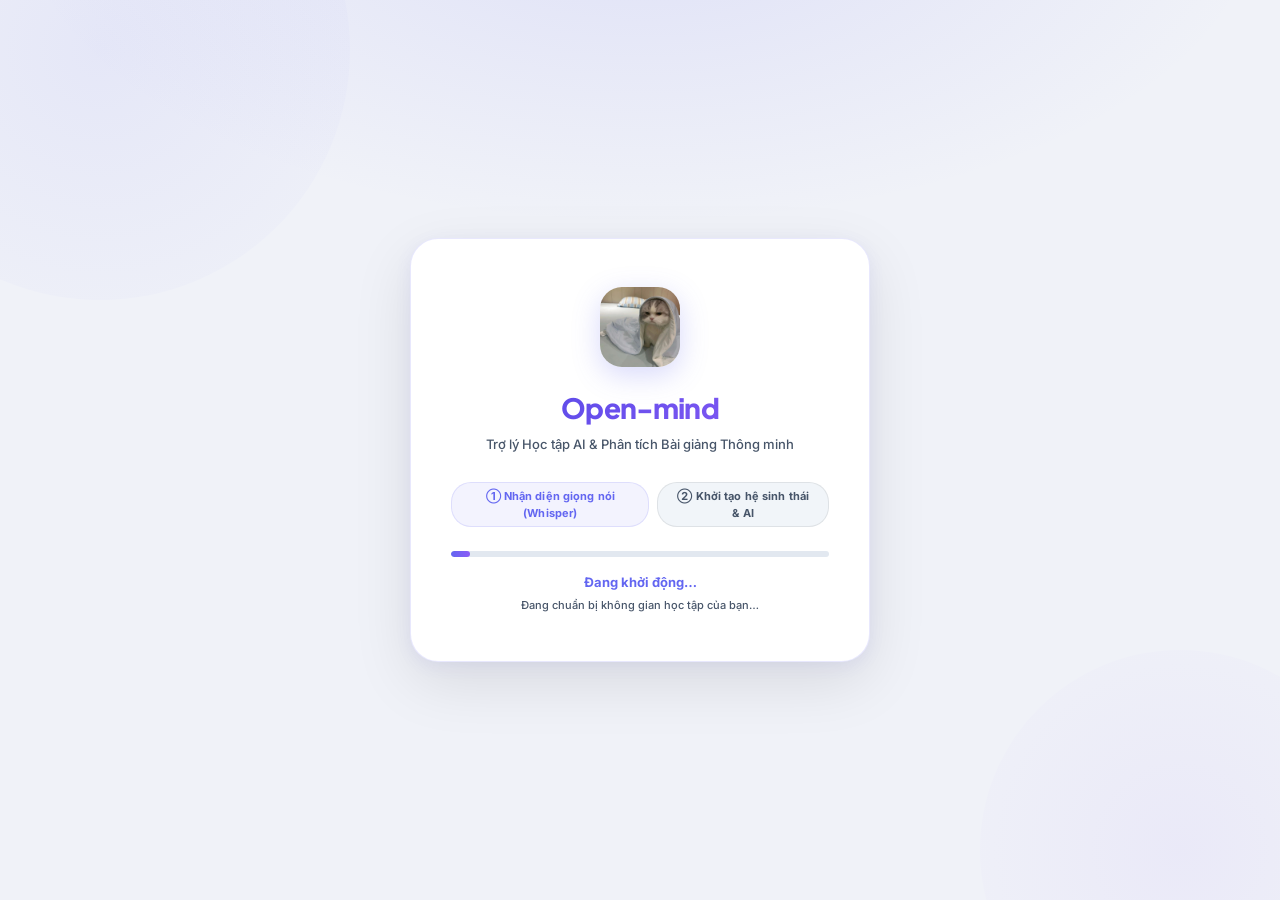
<file: ui/index.html>
<!DOCTYPE html>
<!--
  SPDX-FileCopyrightText: 2026 Open-mind Contributors
  SPDX-License-Identifier: MIT
  Purpose: Open-mind - Offline AI-Powered Academic Lecture Copilot.
-->

<html lang="vi">
<head>
  <meta charset="UTF-8" />
  <meta name="viewport" content="width=device-width, initial-scale=1.0" />
  <meta name="description" content="Open-mind — Không gian Học tập AI Đột phá. Phân tích bài giảng, Flashcard SM-2, Trắc nghiệm AI, RAG Tra cứu kiến thức." />
  <title>Open-mind · AI Learning Workspace</title>
  <link rel="preconnect" href="https://fonts.googleapis.com" />
  <link rel="preconnect" href="https://fonts.gstatic.com" crossorigin />
  <link href="https://fonts.googleapis.com/css2?family=Inter:wght@300;400;500;600;700;800;900&family=Plus+Jakarta+Sans:wght@600;700;800&display=swap" rel="stylesheet" />
  <link rel="icon" type="image/x-icon" href="logo.ico" />
  <link rel="shortcut icon" href="logo.ico" />
  <link rel="stylesheet" href="css/style.css" />
</head>
<body>

<!-- ══════════════════════════════════════════
     SPLASH SCREEN
══════════════════════════════════════════ -->
<div id="splash">
  <!-- Mesh gradient background dots -->
  <div style="position:absolute;inset:0;pointer-events:none;overflow:hidden;">
    <div style="position:absolute;width:500px;height:500px;border-radius:50%;background:radial-gradient(circle,rgba(99,102,241,0.08),transparent);top:-200px;left:-150px;"></div>
    <div style="position:absolute;width:400px;height:400px;border-radius:50%;background:radial-gradient(circle,rgba(139,92,246,0.06),transparent);bottom:-150px;right:-100px;"></div>
  </div>

  <div class="splash-card">
    <div class="splash-logo">
      <img src="logo.jpg" alt="Open-mind" />
    </div>
    <h1 class="splash-title">Open-mind</h1>
    <p class="splash-sub">Trợ lý Học tập AI & Phân tích Bài giảng Thông minh</p>

    <div class="splash-phases">
      <div class="phase-pill" id="phase1">① Nhận diện giọng nói (Whisper)</div>
      <div class="phase-pill muted" id="phase2">② Khởi tạo hệ sinh thái & AI</div>
    </div>

    <div class="splash-bar-wrap">
      <div class="splash-bar" id="splashBar" style="width:5%"></div>
    </div>
    <p class="splash-status" id="splashStatus">Đang khởi động…</p>
    <p class="splash-hint" id="splashHint">Đang chuẩn bị không gian học tập của bạn…</p>
    <button class="btn btn-ghost btn-sm hidden" id="splashSkipBtn" style="margin-top:16px;font-size:12px;">
      Tiếp tục vào ứng dụng →
    </button>
  </div>
</div>

<!-- ══════════════════════════════════════════
     MAIN APP
══════════════════════════════════════════ -->
<div id="app" class="hidden">

  <!-- TOP BAR -->
  <header id="topbar">
    <div class="topbar-left">
      <div class="logo-icon-wrap">
        <img src="logo.jpg" alt="Open-mind" />
      </div>
      <span class="logo-text">Open-mind</span>
    </div>
    <div class="topbar-right">
      <div class="stat-pill pill-due" id="topDue">
        <i data-lucide="layers" style="width:13px;height:13px;"></i>
        <span>— thẻ cần ôn</span>
      </div>
      <div class="stat-pill pill-streak" id="topStreak">
        <i data-lucide="flame" class="flame-icon" style="width:13px;height:13px;"></i>
        <span>— ngày streak</span>
      </div>
    </div>
  </header>

  <!-- BODY -->
  <div class="app-body">

    <!-- SIDEBAR -->
    <nav id="sidebar">
      <div class="nav-group">
        <div class="nav-group-label">Học tập</div>

        <button class="nav-item active" data-view="dashboard" id="nav-dashboard">
          <i data-lucide="layout-dashboard" class="nav-icon"></i>
          <span class="nav-label">Tổng quan</span>
        </button>

        <button class="nav-item" data-view="flashcard" id="nav-flashcard">
          <i data-lucide="layers" class="nav-icon"></i>
          <span class="nav-label">Thẻ ghi nhớ</span>
          <span class="nav-badge" id="sidebarDueBadge" style="display:none">0</span>
        </button>

        <button class="nav-item" data-view="lecture" id="nav-lecture">
          <i data-lucide="mic" class="nav-icon"></i>
          <span class="nav-label">Studio Bài giảng</span>
        </button>

        <button class="nav-item" data-view="library" id="nav-library">
          <i data-lucide="book-open" class="nav-icon"></i>
          <span class="nav-label">Thư viện</span>
        </button>

        <div class="nav-group-label">Phân tích</div>

        <button class="nav-item" data-view="stats" id="nav-stats">
          <i data-lucide="trending-up" class="nav-icon"></i>
          <span class="nav-label">Tiến độ & Streak</span>
        </button>

        <button class="nav-item" data-view="settings" id="nav-settings">
          <i data-lucide="settings" class="nav-icon"></i>
          <span class="nav-label">Cài đặt</span>
        </button>
      </div>

      <!-- Footer user profile -->
      <div class="sidebar-footer">
        <div class="footer-user">
          <div class="avatar-wrap">
            <img src="logo.jpg" alt="avatar" />
          </div>
          <div>
            <div class="avatar-name">Học viên</div>
            <div class="avatar-sub" id="sidebarXpLabel">Cấp độ 1 · 0 XP</div>
          </div>
        </div>
        <div class="xp-bar-wrap">
          <div class="xp-bar" id="sidebarXpBar" style="width:5%"></div>
        </div>
        <div class="flex justify-between">
          <span class="xp-label" id="sidebarXpText">0 / 100 XP</span>
          <span class="xp-label" id="sidebarEngineBadge" style="display:inline-flex;align-items:center;gap:3px;"><i data-lucide="cpu" style="width:11px;height:11px;color:var(--text-muted);"></i> Cục bộ</span>
        </div>
      </div>
    </nav>

    <!-- VIEWS -->
    <main id="content">
      <div id="view-dashboard" class="view"></div>
      <div id="view-flashcard" class="view hidden"></div>
      <div id="view-lecture"   class="view hidden"></div>
      <div id="view-library"   class="view hidden"></div>
      <div id="view-stats"     class="view hidden"></div>
      <div id="view-settings"  class="view hidden"></div>
    </main>
  </div>
</div>

<!-- Toast notification -->
<div id="toast" class="toast hidden"></div>

<!-- Modal -->
<div id="modalOverlay" class="modal-overlay hidden">
  <div id="modalBox" class="modal-box"></div>
</div>

<!-- SVG defs for ring gradient -->
<svg width="0" height="0" style="position:absolute;">
  <defs>
    <linearGradient id="ringGrad" x1="0%" y1="0%" x2="100%" y2="0%">
      <stop offset="0%" stop-color="#6366f1"/>
      <stop offset="100%" stop-color="#8b5cf6"/>
    </linearGradient>
  </defs>
</svg>

<!-- JS -->
<script src="js/lucide.min.js"></script>
<script src="js/app.js"></script>
<script src="js/flashcard.js"></script>
<script src="js/lecture.js"></script>
<script src="js/library.js"></script>
<script src="js/stats.js"></script>
<script src="js/settings.js"></script>
</body>
</html>
</file>
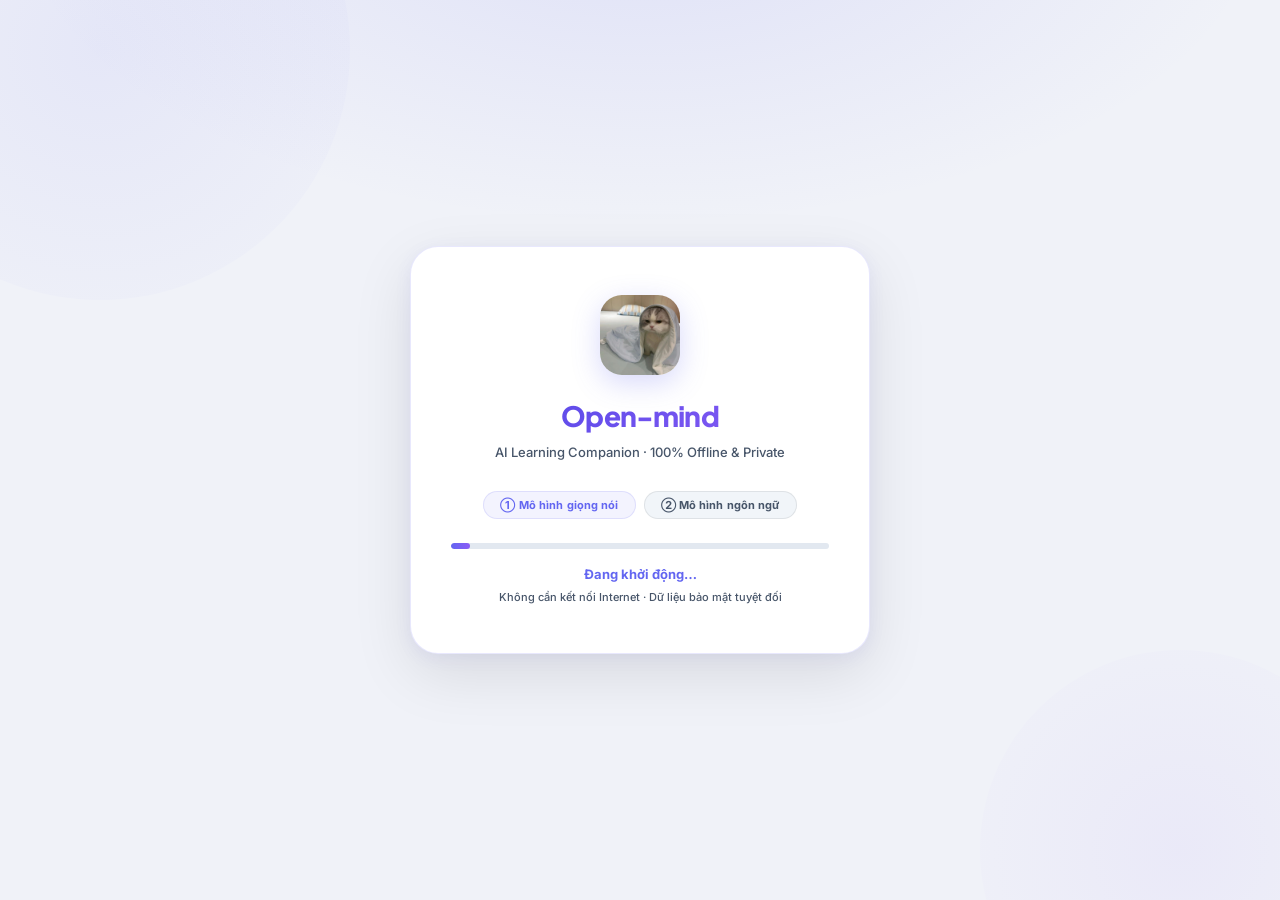
<file: ui/web/index.html>
<!DOCTYPE html>
<html lang="vi">
<head>
  <meta charset="UTF-8" />
  <meta name="viewport" content="width=device-width, initial-scale=1.0" />
  <meta name="description" content="Open-mind — Trợ lý Học tập AI Toàn diện, 100% Offline. Phân tích bài giảng, Flashcard SM-2, Quiz AI, RAG Q&A." />
  <title>Open-mind · AI Learning Companion</title>
  <link rel="stylesheet" href="css/style.css" />
</head>
<body>

<!-- ══════════════════════════════════════════
     SPLASH SCREEN
══════════════════════════════════════════ -->
<div id="splash">
  <!-- Mesh gradient background dots -->
  <div style="position:absolute;inset:0;pointer-events:none;overflow:hidden;">
    <div style="position:absolute;width:500px;height:500px;border-radius:50%;background:radial-gradient(circle,rgba(99,102,241,0.08),transparent);top:-200px;left:-150px;"></div>
    <div style="position:absolute;width:400px;height:400px;border-radius:50%;background:radial-gradient(circle,rgba(139,92,246,0.06),transparent);bottom:-150px;right:-100px;"></div>
  </div>

  <div class="splash-card">
    <div class="splash-logo">
      <img src="logo.jpg" alt="Open-mind" />
    </div>
    <h1 class="splash-title">Open-mind</h1>
    <p class="splash-sub">AI Learning Companion · 100% Offline & Private</p>

    <div class="splash-phases">
      <div class="phase-pill" id="phase1">① Mô hình giọng nói</div>
      <div class="phase-pill muted" id="phase2">② Mô hình ngôn ngữ</div>
    </div>

    <div class="splash-bar-wrap">
      <div class="splash-bar" id="splashBar" style="width:5%"></div>
    </div>
    <p class="splash-status" id="splashStatus">Đang khởi động…</p>
    <p class="splash-hint" id="splashHint">Không cần kết nối Internet · Dữ liệu bảo mật tuyệt đối</p>
    <button class="btn btn-ghost btn-sm hidden" id="splashSkipBtn" style="margin-top:16px;font-size:12px;">
      Tiếp tục vào ứng dụng →
    </button>
  </div>
</div>

<!-- ══════════════════════════════════════════
     MAIN APP
══════════════════════════════════════════ -->
<div id="app" class="hidden">

  <!-- TOP BAR -->
  <header id="topbar">
    <div class="topbar-left">
      <div class="logo-icon-wrap">
        <img src="logo.jpg" alt="Open-mind" />
      </div>
      <span class="logo-text">Open-mind</span>
    </div>
    <div class="topbar-right">
      <div class="stat-pill pill-due" id="topDue">
        <i data-lucide="layers" style="width:13px;height:13px;"></i>
        <span>— thẻ cần ôn</span>
      </div>
      <div class="stat-pill pill-streak" id="topStreak">
        <i data-lucide="flame" class="flame-icon" style="width:13px;height:13px;"></i>
        <span>— ngày streak</span>
      </div>
    </div>
  </header>

  <!-- BODY -->
  <div class="app-body">

    <!-- SIDEBAR -->
    <nav id="sidebar">
      <div class="nav-group">
        <div class="nav-group-label">Học tập</div>

        <button class="nav-item active" data-view="dashboard" id="nav-dashboard">
          <i data-lucide="layout-dashboard" class="nav-icon"></i>
          <span class="nav-label">Tổng quan</span>
        </button>

        <button class="nav-item" data-view="flashcard" id="nav-flashcard">
          <i data-lucide="layers" class="nav-icon"></i>
          <span class="nav-label">Thẻ ghi nhớ</span>
          <span class="nav-badge" id="sidebarDueBadge" style="display:none">0</span>
        </button>

        <button class="nav-item" data-view="lecture" id="nav-lecture">
          <i data-lucide="mic" class="nav-icon"></i>
          <span class="nav-label">Studio Bài giảng</span>
        </button>

        <button class="nav-item" data-view="library" id="nav-library">
          <i data-lucide="book-open" class="nav-icon"></i>
          <span class="nav-label">Thư viện</span>
        </button>

        <div class="nav-group-label">Phân tích</div>

        <button class="nav-item" data-view="stats" id="nav-stats">
          <i data-lucide="trending-up" class="nav-icon"></i>
          <span class="nav-label">Tiến độ & Streak</span>
        </button>

        <button class="nav-item" data-view="settings" id="nav-settings">
          <i data-lucide="settings" class="nav-icon"></i>
          <span class="nav-label">Cài đặt</span>
        </button>
      </div>

      <!-- Footer user profile -->
      <div class="sidebar-footer">
        <div class="footer-user">
          <div class="avatar-wrap">
            <img src="logo.jpg" alt="avatar" />
          </div>
          <div>
            <div class="avatar-name">Học viên</div>
            <div class="avatar-sub" id="sidebarXpLabel">Cấp độ 1 · 0 XP</div>
          </div>
        </div>
        <div class="xp-bar-wrap">
          <div class="xp-bar" id="sidebarXpBar" style="width:5%"></div>
        </div>
        <div class="flex justify-between">
          <span class="xp-label" id="sidebarXpText">0 / 100 XP</span>
          <span class="xp-label" style="display:inline-flex;align-items:center;gap:3px;"><i data-lucide="shield-check" style="width:11px;height:11px;color:var(--success);"></i> Offline</span>
        </div>
      </div>
    </nav>

    <!-- VIEWS -->
    <main id="content">
      <div id="view-dashboard" class="view"></div>
      <div id="view-flashcard" class="view hidden"></div>
      <div id="view-lecture"   class="view hidden"></div>
      <div id="view-library"   class="view hidden"></div>
      <div id="view-stats"     class="view hidden"></div>
      <div id="view-settings"  class="view hidden"></div>
    </main>
  </div>
</div>

<!-- Toast notification -->
<div id="toast" class="toast hidden"></div>

<!-- Modal -->
<div id="modalOverlay" class="modal-overlay hidden">
  <div id="modalBox" class="modal-box"></div>
</div>

<!-- SVG defs for ring gradient -->
<svg width="0" height="0" style="position:absolute;">
  <defs>
    <linearGradient id="ringGrad" x1="0%" y1="0%" x2="100%" y2="0%">
      <stop offset="0%" stop-color="#6366f1"/>
      <stop offset="100%" stop-color="#8b5cf6"/>
    </linearGradient>
  </defs>
</svg>

<!-- JS -->
<script src="js/lucide.min.js"></script>
<script src="js/app.js"></script>
<script src="js/flashcard.js"></script>
<script src="js/lecture.js"></script>
<script src="js/library.js"></script>
<script src="js/stats.js"></script>
<script src="js/settings.js"></script>
</body>
</html>
</file>
<file: ui/css/style.css>
/**
 * SPDX-FileCopyrightText: 2026 Open-mind Contributors
 * SPDX-License-Identifier: MIT
 *
 * Purpose: Open-mind - Offline AI-Powered Academic Lecture Copilot.
 * Distributed under the terms of the OSI-approved MIT License.
 */

/* ══════════════════════════════════════════════════════════════
   Open-mind — Premium Light Learning Interface
   Design: Clean White · Soft Shadows · Indigo Accents
   Font: Inter + Plus Jakarta Sans (Google Fonts)
══════════════════════════════════════════════════════════════ */

@import url('https://fonts.googleapis.com/css2?family=Inter:wght@300;400;500;600;700;800;900&family=Plus+Jakarta+Sans:wght@600;700;800&display=swap');

/* ── CSS Variables ── */
:root {
  /* Light backgrounds */
  --bg-base:        #f0f2f8;
  --bg-surface:     #f5f6fa;
  --bg-card:        #ffffff;
  --bg-elevated:    #ffffff;
  --bg-hover:       #f0f2ff;
  --bg-input:       #f8f9fc;
  --bg-sidebar:     #ffffff;

  /* Glass overlays (light version) */
  --glass-light:    rgba(99,102,241,0.04);
  --glass-medium:   rgba(99,102,241,0.07);
  --glass-heavy:    rgba(99,102,241,0.10);
  --glass-border:   rgba(0,0,0,0.07);
  --glass-border-accent: rgba(99,102,241,0.25);

  /* Electric Indigo accent */
  --accent:         #6366f1;
  --accent-2:       #8b5cf6;
  --accent-hover:   #4f46e5;
  --accent-light:   rgba(99,102,241,0.10);
  --accent-dim:     rgba(99,102,241,0.06);
  --accent-glow:    rgba(99,102,241,0.20);
  --accent-border:  rgba(99,102,241,0.20);
  --accent-grad:    linear-gradient(135deg, #6366f1 0%, #8b5cf6 100%);

  /* Teal secondary */
  --teal:           #06b6d4;
  --teal-light:     rgba(6,182,212,0.10);
  --teal-glow:      rgba(6,182,212,0.2);

  /* Semantic colors */
  --success:        #10b981;
  --success-light:  rgba(16,185,129,0.10);
  --success-glow:   rgba(16,185,129,0.2);
  --warning:        #f59e0b;
  --warning-light:  rgba(245,158,11,0.10);
  --danger:         #ef4444;
  --danger-light:   rgba(239,68,68,0.10);
  --danger-glow:    rgba(239,68,68,0.2);
  --info:           #06b6d4;
  --info-light:     rgba(6,182,212,0.10);

  /* SRS rating colors */
  --srs-again:      #ef4444;
  --srs-again-bg:   rgba(239,68,68,0.08);
  --srs-again-bdr:  rgba(239,68,68,0.20);
  --srs-hard:       #f59e0b;
  --srs-hard-bg:    rgba(245,158,11,0.08);
  --srs-hard-bdr:   rgba(245,158,11,0.20);
  --srs-good:       #10b981;
  --srs-good-bg:    rgba(16,185,129,0.08);
  --srs-good-bdr:   rgba(16,185,129,0.20);
  --srs-easy:       #6366f1;
  --srs-easy-bg:    rgba(99,102,241,0.08);
  --srs-easy-bdr:   rgba(99,102,241,0.20);

  /* Text */
  --text:           #0f172a;
  --text-muted:     #475569;
  --text-subtle:    #64748b;
  --text-dim:       #94a3b8;

  /* Borders & Shadows */
  --border:         rgba(0,0,0,0.09);
  --border-strong:  rgba(0,0,0,0.16);
  --shadow-sm:      0 1px 4px rgba(0,0,0,0.06), 0 1px 2px rgba(0,0,0,0.04);
  --shadow-md:      0 4px 16px rgba(0,0,0,0.08), 0 1px 4px rgba(0,0,0,0.04);
  --shadow-lg:      0 12px 40px rgba(0,0,0,0.10), 0 4px 12px rgba(0,0,0,0.06);
  --shadow-glow:    0 0 20px rgba(99,102,241,0.15);
  --shadow-card:    0 1px 3px rgba(0,0,0,0.07), 0 4px 14px rgba(0,0,0,0.05);

  /* Layout */
  --radius-xs:  4px;
  --radius-sm:  8px;
  --radius-md:  12px;
  --radius-lg:  16px;
  --radius-xl:  22px;
  --radius-2xl: 28px;

  --sidebar-w:  240px;
  --topbar-h:   58px;

  /* Typography */
  --font-body:    'Inter', -apple-system, BlinkMacSystemFont, sans-serif;
  --font-heading: 'Plus Jakarta Sans', 'Inter', sans-serif;
}

/* ── Reset ── */
*, *::before, *::after { box-sizing: border-box; margin: 0; padding: 0; }
html, body { width: 100%; height: 100%; overflow: hidden; }
body {
  font-family: var(--font-body);
  background: var(--bg-base);
  color: var(--text);
  font-size: 14px;
  line-height: 1.5;
  -webkit-font-smoothing: antialiased;
  -moz-osx-font-smoothing: grayscale;
}
button { cursor: pointer; border: none; background: none; font: inherit; color: inherit; }
input, textarea, select { font: inherit; color: inherit; background: transparent; }
a { color: inherit; text-decoration: none; }
.hidden { display: none !important; }

/* ── Selection ── */
::selection {
  background: rgba(99, 102, 241, 0.22);
  color: #312e81;
}

/* ── Scrollbar ── */
::-webkit-scrollbar { width: 6px; height: 6px; }
::-webkit-scrollbar-track { background: transparent; }
::-webkit-scrollbar-thumb { background: rgba(148, 163, 184, 0.35); border-radius: 4px; }
::-webkit-scrollbar-thumb:hover { background: rgba(99, 102, 241, 0.45); }

/* ══════════════════════════════════════════════════════════════
   KEYFRAME ANIMATIONS
══════════════════════════════════════════════════════════════ */
@keyframes fadeUp {
  from { opacity: 0; transform: translateY(14px); }
  to   { opacity: 1; transform: translateY(0); }
}
@keyframes fadeIn {
  from { opacity: 0; } to { opacity: 1; }
}
@keyframes scaleIn {
  from { opacity: 0; transform: scale(0.93); }
  to   { opacity: 1; transform: scale(1); }
}
@keyframes slideUp {
  from { opacity: 0; transform: translateY(24px); }
  to   { opacity: 1; transform: translateY(0); }
}
@keyframes shimmer {
  0%   { background-position: -200% 0; }
  100% { background-position: 200% 0; }
}
@keyframes spin {
  to { transform: rotate(360deg); }
}
@keyframes pulseGlow {
  0%, 100% { box-shadow: 0 0 8px rgba(99,102,241,0.2); }
  50%       { box-shadow: 0 0 18px rgba(99,102,241,0.45); }
}
@keyframes float {
  0%, 100% { transform: translateY(0); }
  50%       { transform: translateY(-6px); }
}
@keyframes streakFlame {
  0%, 100% { transform: scaleY(1) rotate(-2deg); }
  50%       { transform: scaleY(1.1) rotate(2deg); }
}
@keyframes confetti-fall {
  to { transform: translateY(100px) rotate(360deg); opacity: 0; }
}
@keyframes gradient-move {
  0% { background-position: 0% 50%; }
  50% { background-position: 100% 50%; }
  100% { background-position: 0% 50%; }
}
@keyframes typing-bounce {
  0%,80%,100% { transform: scale(.7); opacity:.5; }
  40% { transform: scale(1); opacity:1; }
}
@keyframes shake {
  10%, 90% { transform: rotateY(180deg) translateX(-2px); }
  20%, 80% { transform: rotateY(180deg) translateX(4px); }
  30%, 70% { transform: rotateY(180deg) translateX(-6px); }
  40%, 60% { transform: rotateY(180deg) translateX(6px); }
  50%       { transform: rotateY(180deg) translateX(-4px); }
}

/* ══════════════════════════════════════════════════════════════
   SPLASH SCREEN
══════════════════════════════════════════════════════════════ */
#splash {
  position: fixed; inset: 0; z-index: 9999;
  display: flex; align-items: center; justify-content: center;
  background: radial-gradient(ellipse 70% 50% at 50% -10%, rgba(99,102,241,0.12) 0%, transparent 70%),
              #f0f2f8;
  transition: opacity 0.45s ease;
}
.splash-card {
  width: 460px;
  background: #ffffff;
  border: 1px solid rgba(99,102,241,0.15);
  border-radius: var(--radius-2xl);
  padding: 48px 40px;
  text-align: center;
  box-shadow: 0 20px 60px rgba(0,0,0,0.10), 0 4px 16px rgba(99,102,241,0.08);
  animation: scaleIn 0.4s cubic-bezier(0.34,1.56,0.64,1);
}
.splash-logo {
  width: 80px; height: 80px;
  border-radius: 22px;
  overflow: hidden;
  margin: 0 auto 20px;
  box-shadow: 0 8px 28px rgba(99,102,241,0.25);
  animation: float 3s ease-in-out infinite;
}
.splash-logo img {
  width: 100%; height: 100%;
  object-fit: cover;
}
.splash-title {
  font-family: var(--font-heading);
  font-size: 28px; font-weight: 800; letter-spacing: -0.03em;
  background: linear-gradient(135deg, #4f46e5 0%, #8b5cf6);
  -webkit-background-clip: text; -webkit-text-fill-color: transparent;
  margin-bottom: 6px;
}
.splash-sub {
  color: var(--text-muted); font-size: 13px; font-weight: 500;
  margin-bottom: 28px;
}
.splash-phases {
  display: flex; gap: 8px; justify-content: center; margin-bottom: 24px;
}
.phase-pill {
  padding: 5px 16px; border-radius: 20px; font-size: 11px; font-weight: 700;
  background: rgba(99,102,241,0.08); color: #6366f1; border: 1px solid rgba(99,102,241,0.15);
  transition: all .3s ease; letter-spacing: 0.01em;
}
.phase-pill.muted { background: #f1f5f9; color: var(--text-muted); border-color: rgba(0,0,0,0.08); }
.phase-pill.done  { background: rgba(16,185,129,0.10); color: #059669; border-color: rgba(16,185,129,0.2); }

.splash-bar-wrap {
  height: 6px; background: #e2e8f0; border-radius: 3px;
  overflow: hidden; margin-bottom: 16px;
}
.splash-bar {
  height: 100%; border-radius: 3px;
  background: linear-gradient(90deg, #6366f1, #8b5cf6, #06b6d4);
  background-size: 200% 100%;
  animation: gradient-move 2s ease infinite;
  transition: width .5s cubic-bezier(0.4,0,0.2,1);
}
.splash-status { font-weight: 700; color: #6366f1; font-size: 13px; margin-bottom: 4px; }
.splash-hint   { color: var(--text-muted); font-size: 11px; font-weight: 500; }

/* ══════════════════════════════════════════════════════════════
   TOP BAR
══════════════════════════════════════════════════════════════ */
#topbar {
  position: fixed; top: 0; left: 0; right: 0; z-index: 100;
  height: var(--topbar-h);
  background: rgba(255,255,255,0.92);
  backdrop-filter: blur(16px);
  border-bottom: 1px solid rgba(0,0,0,0.07);
  display: flex; align-items: center; justify-content: space-between;
  padding: 0 24px;
  box-shadow: 0 1px 0 rgba(0,0,0,0.04), var(--shadow-sm);
}
.topbar-left { display: flex; align-items: center; gap: 10px; }
.logo-icon-wrap {
  width: 34px; height: 34px;
  border-radius: 10px;
  overflow: hidden;
  box-shadow: 0 2px 8px rgba(99,102,241,0.2);
  flex-shrink: 0;
}
.logo-icon-wrap img {
  width: 100%; height: 100%;
  object-fit: cover;
}
.logo-text {
  font-family: var(--font-heading);
  font-size: 18px; font-weight: 800; letter-spacing: -0.02em;
  background: linear-gradient(135deg, #4f46e5, #8b5cf6);
  -webkit-background-clip: text; -webkit-text-fill-color: transparent;
}
.topbar-right { display: flex; align-items: center; gap: 10px; }

.stat-pill {
  display: inline-flex; align-items: center; gap: 6px;
  padding: 6px 14px; border-radius: 20px; font-size: 12px; font-weight: 700;
  border: 1px solid transparent; white-space: nowrap; transition: all 0.2s;
  box-shadow: 0 1px 2px rgba(0,0,0,0.04);
}
.stat-pill:hover { transform: translateY(-1px); }
.pill-due {
  background: #fffbeb; color: #b45309;
  border-color: #fcd34d;
}
.pill-streak {
  background: #fef2f2; color: #b91c1c;
  border-color: #fca5a5;
}
.pill-streak .flame-icon { animation: streakFlame 1.5s ease-in-out infinite; display: inline-block; }

/* ══════════════════════════════════════════════════════════════
   LAYOUT
══════════════════════════════════════════════════════════════ */
#app { width: 100%; height: 100%; }
.app-body {
  display: flex;
  height: 100vh;
  padding-top: var(--topbar-h);
}

/* ── Sidebar ── */
#sidebar {
  width: var(--sidebar-w);
  flex-shrink: 0;
  background: var(--bg-sidebar);
  border-right: 1px solid rgba(0,0,0,0.08);
  display: flex; flex-direction: column;
  padding: 16px 10px;
  overflow-y: auto;
  box-shadow: 1px 0 0 rgba(0,0,0,0.04);
}
.nav-group { flex: 1; display: flex; flex-direction: column; gap: 2px; }
.nav-group-label {
  font-size: 11px; font-weight: 800; letter-spacing: 0.08em;
  color: var(--text-subtle); text-transform: uppercase;
  padding: 12px 12px 6px; margin-top: 6px;
}
.nav-item {
  display: flex; align-items: center; gap: 12px;
  padding: 10px 14px; border-radius: var(--radius-md);
  color: #334155; font-size: 13.5px; font-weight: 600;
  transition: all .18s ease; width: 100%; text-align: left;
  position: relative; user-select: none;
}
.nav-item:hover {
  background: rgba(99,102,241,0.08);
  color: #0f172a;
}
.nav-item.active {
  background: rgba(99,102,241,0.12);
  color: #4338ca;
  font-weight: 700;
}
.nav-item.active::before {
  content: ''; position: absolute; left: 0; top: 8px; bottom: 8px;
  width: 3px; border-radius: 0 3px 3px 0;
  background: var(--accent-grad);
}
.nav-icon { width: 20px; height: 20px; flex-shrink: 0; color: inherit; }
.nav-label { white-space: nowrap; }
.nav-badge {
  margin-left: auto;
  min-width: 20px; height: 20px;
  background: #ede9fe;
  color: #4338ca; border-radius: 10px;
  font-size: 10.5px; font-weight: 800;
  display: flex; align-items: center; justify-content: center;
  padding: 0 7px; border: 1px solid #c7d2fe;
}

.sidebar-footer {
  display: flex; flex-direction: column; gap: 8px;
  padding: 12px; border-radius: var(--radius-md);
  background: rgba(99,102,241,0.04);
  border: 1px solid rgba(99,102,241,0.10);
  margin-top: 8px;
}
.footer-user { display: flex; align-items: center; gap: 10px; }
.avatar-wrap {
  width: 34px; height: 34px; border-radius: 10px;
  overflow: hidden;
  flex-shrink: 0;
  box-shadow: 0 2px 8px rgba(99,102,241,0.15);
}
.avatar-wrap img {
  width: 100%; height: 100%; object-fit: cover;
}
.avatar-name { font-size: 12px; font-weight: 700; color: var(--text); }
.avatar-sub  { font-size: 11px; color: var(--text-muted); margin-top: 1px; }
.xp-bar-wrap { height: 4px; background: #e2e8f0; border-radius: 2px; overflow: hidden; }
.xp-bar      { height: 100%; border-radius: 2px; background: var(--accent-grad); transition: width .5s; }
.xp-label    { font-size: 10px; color: var(--text-muted); font-weight: 600; }

/* ── Main Content Area ── */
#content {
  flex: 1; overflow: hidden;
  position: relative;
  background: var(--bg-base);
}
.view {
  position: absolute; inset: 0;
  overflow-y: auto; padding: 24px 28px;
}
@media (max-width: 768px) {
  .view { padding: 16px; }
}

/* ══════════════════════════════════════════════════════════════
   COMMON COMPONENTS
══════════════════════════════════════════════════════════════ */

/* ── Cards ── */
.card {
  background: var(--bg-card);
  border: 1px solid rgba(0,0,0,0.07);
  border-radius: var(--radius-lg);
  padding: 20px;
  box-shadow: var(--shadow-card);
  transition: border-color 0.2s, box-shadow 0.2s;
}
.card:hover { border-color: rgba(99,102,241,0.15); box-shadow: var(--shadow-md); }
.card-header {
  display: flex; align-items: center; justify-content: space-between;
  margin-bottom: 16px;
}
.card-title {
  font-size: 14px; font-weight: 700; color: var(--text);
  display: flex; align-items: center; gap: 8px;
}

.glass-card {
  background: #ffffff;
  border: 1px solid rgba(0,0,0,0.07);
  border-radius: var(--radius-lg);
  box-shadow: var(--shadow-md);
}

/* ── Buttons ── */
.btn {
  display: inline-flex; align-items: center; gap: 7px;
  padding: 9px 18px; border-radius: var(--radius-md);
  font-size: 13px; font-weight: 700;
  transition: all .18s cubic-bezier(0.34,1.56,0.64,1);
  white-space: nowrap; position: relative; overflow: hidden;
}
.btn:active { transform: scale(0.96); }

.btn-primary {
  background: var(--accent-grad); color: #ffffff;
  box-shadow: 0 2px 10px rgba(99,102,241,0.30);
}
.btn-primary:hover {
  box-shadow: 0 4px 18px rgba(99,102,241,0.40);
  transform: translateY(-1px);
}

.btn-secondary {
  background: #f1f5f9; color: var(--text);
  border: 1px solid rgba(0,0,0,0.08);
}
.btn-secondary:hover { background: #e8ecf4; }

.btn-ghost {
  background: transparent; color: var(--text-muted);
  border: 1px solid rgba(0,0,0,0.08);
}
.btn-ghost:hover { background: #f1f5f9; color: var(--text); }

.btn-success { background: linear-gradient(135deg, #10b981, #059669); color: #fff; box-shadow: 0 2px 10px rgba(16,185,129,0.25); }
.btn-success:hover { box-shadow: 0 4px 16px rgba(16,185,129,0.35); transform: translateY(-1px); }

.btn-danger { background: linear-gradient(135deg, #ef4444, #dc2626); color: #fff; box-shadow: 0 2px 10px rgba(239,68,68,0.25); }
.btn-danger:hover { box-shadow: 0 4px 16px rgba(239,68,68,0.35); transform: translateY(-1px); }

.btn-sm { padding: 6px 13px; font-size: 12px; border-radius: var(--radius-sm); }
.btn-lg { padding: 13px 28px; font-size: 15px; border-radius: var(--radius-lg); }
.btn-full { width: 100%; justify-content: center; }
.btn:disabled { opacity: .4; pointer-events: none; transform: none !important; }

/* ── Input ── */
.input {
  width: 100%; padding: 10px 14px;
  background: var(--bg-input); border: 1px solid rgba(0,0,0,0.10);
  border-radius: var(--radius-md); color: var(--text);
  font-size: 13px; outline: none; transition: all .18s;
}
.input:focus {
  border-color: var(--accent);
  box-shadow: 0 0 0 3px rgba(99,102,241,0.10);
  background: #fff;
}
.input::placeholder { color: var(--text-subtle); }

/* ── Select ── */
.select {
  padding: 9px 14px;
  background: var(--bg-input); border: 1px solid rgba(0,0,0,0.10);
  border-radius: var(--radius-md); color: var(--text);
  font-size: 13px; font-weight: 500; cursor: pointer; outline: none;
  transition: all .18s;
}
.select:focus { border-color: var(--accent); box-shadow: 0 0 0 3px rgba(99,102,241,0.10); }
.select option { background: #fff; color: var(--text); }

/* ── Label ── */
.label {
  font-size: 11px; font-weight: 700; color: var(--text-muted);
  text-transform: uppercase; letter-spacing: .06em;
  margin-bottom: 6px; display: block;
}

/* ── Badges ── */
.badge {
  display: inline-flex; align-items: center; gap: 4px;
  padding: 3px 10px; border-radius: 20px;
  font-size: 11px; font-weight: 700;
}
.badge-accent   { background: rgba(99,102,241,0.10); color: #4f46e5; border: 1px solid rgba(99,102,241,0.15); }
.badge-success  { background: rgba(16,185,129,0.10); color: #059669; border: 1px solid rgba(16,185,129,0.15); }
.badge-warning  { background: rgba(245,158,11,0.10); color: #d97706; border: 1px solid rgba(245,158,11,0.15); }
.badge-danger   { background: rgba(239,68,68,0.10); color: #dc2626; border: 1px solid rgba(239,68,68,0.15); }
.badge-teal     { background: rgba(6,182,212,0.10); color: #0891b2; border: 1px solid rgba(6,182,212,0.15); }
.badge-muted    { background: #f1f5f9; color: var(--text-muted); border: 1px solid rgba(0,0,0,0.07); }

/* ── Progress bars ── */
.progress-wrap { height: 6px; background: #e2e8f0; border-radius: 3px; overflow: hidden; }
.progress-bar  { height: 100%; border-radius: 3px; transition: width .4s ease; }
.progress-accent { background: linear-gradient(90deg, var(--accent), var(--accent-2)); }
.progress-success{ background: linear-gradient(90deg, #10b981, #059669); }
.progress-teal   { background: linear-gradient(90deg, #06b6d4, #0891b2); }

/* ── Divider ── */
.divider { height: 1px; background: rgba(0,0,0,0.07); margin: 16px 0; }

/* ── Section header ── */
.section-header {
  display: flex; align-items: center; justify-content: space-between;
  margin-bottom: 20px;
}
.section-title {
  font-family: var(--font-heading);
  font-size: 18px; font-weight: 800; color: var(--text);
  letter-spacing: -0.02em;
  display: flex; align-items: center; gap: 10px;
}

/* ── Shimmer loading ── */
.shimmer {
  background: linear-gradient(90deg, #f1f5f9 25%, #e8ecf5 50%, #f1f5f9 75%);
  background-size: 200% 100%;
  animation: shimmer 1.5s infinite;
  border-radius: var(--radius-md);
}

/* ══════════════════════════════════════════════════════════════
   DASHBOARD VIEW
══════════════════════════════════════════════════════════════ */
.dashboard-layout { display: flex; flex-direction: column; gap: 20px; }

/* Hero greeting */
.hero-card {
  background: linear-gradient(135deg, rgba(99,102,241,0.08) 0%, rgba(139,92,246,0.05) 50%, rgba(6,182,212,0.04) 100%);
  border: 1px solid rgba(99,102,241,0.15);
  border-radius: var(--radius-xl);
  padding: 28px 32px;
  position: relative; overflow: hidden;
  box-shadow: 0 4px 20px rgba(99,102,241,0.08), var(--shadow-md);
}
.hero-card::before {
  content: '';
  position: absolute; top: -50%; right: -20%;
  width: 400px; height: 400px;
  background: radial-gradient(circle, rgba(99,102,241,0.06) 0%, transparent 70%);
  pointer-events: none;
}
.hero-greeting { font-size: 13px; font-weight: 600; color: #6366f1; margin-bottom: 4px; }
.hero-title {
  font-family: var(--font-heading);
  font-size: 26px; font-weight: 800; letter-spacing: -0.02em;
  color: var(--text); margin-bottom: 8px; line-height: 1.3;
}
.hero-subtitle { font-size: 14px; color: var(--text-muted); }
.hero-actions { display: flex; gap: 10px; margin-top: 20px; flex-wrap: wrap; }

/* Daily goal ring */
.goal-ring-wrap {
  position: absolute; right: 32px; top: 50%; transform: translateY(-50%);
}
.ring-svg { width: 90px; height: 90px; }
.ring-track { fill: none; stroke: #e2e8f0; stroke-width: 8; }
.ring-fill {
  fill: none; stroke-width: 8; stroke-linecap: round;
  stroke: url(#ringGrad);
  transform-origin: center; transform: rotate(-90deg);
  transition: stroke-dashoffset 1s cubic-bezier(0.4,0,0.2,1);
}
.ring-label { font-size: 18px; font-weight: 800; fill: var(--text); font-family: var(--font-body); }
.ring-sublabel { font-size: 9px; fill: var(--text-muted); font-family: var(--font-body); }

/* Quick actions grid */
.quick-actions {
  display: grid; grid-template-columns: repeat(4, 1fr); gap: 14px;
}
@media (max-width: 1100px) {
  .quick-actions { grid-template-columns: repeat(2, 1fr); }
}
.qa-card {
  background: var(--bg-card);
  border: 1px solid rgba(0,0,0,0.07);
  border-radius: var(--radius-lg);
  padding: 18px; cursor: pointer;
  transition: all .2s cubic-bezier(0.34,1.56,0.64,1);
  display: flex; flex-direction: column; gap: 12px;
  box-shadow: var(--shadow-sm);
}
.qa-card:hover {
  transform: translateY(-3px);
  border-color: rgba(99,102,241,0.20);
  box-shadow: var(--shadow-md), 0 0 0 1px rgba(99,102,241,0.08);
}
.qa-card.qa-primary { border-color: rgba(99,102,241,0.15); }
.qa-card.qa-primary:hover { box-shadow: 0 8px 24px rgba(99,102,241,0.12), var(--shadow-md); }
.qa-icon {
  width: 42px; height: 42px; border-radius: var(--radius-md);
  display: flex; align-items: center; justify-content: center;
  font-size: 20px; flex-shrink: 0;
}
.qa-title { font-size: 14px; font-weight: 700; color: var(--text); }
.qa-sub   { font-size: 12px; color: var(--text-muted); }

/* Stats row */
.dash-stats { display: grid; grid-template-columns: repeat(4, 1fr); gap: 14px; }
.dash-stat-card {
  background: var(--bg-card);
  border: 1px solid rgba(0,0,0,0.07);
  border-radius: var(--radius-lg);
  padding: 18px;
  box-shadow: var(--shadow-sm);
  transition: all .2s;
}
.dash-stat-card:hover { border-color: rgba(99,102,241,0.15); transform: translateY(-2px); box-shadow: var(--shadow-md); }
.dash-stat-icon { width: 36px; height: 36px; border-radius: 10px; display: flex; align-items: center; justify-content: center; margin-bottom: 12px; }
.dash-stat-val { font-family: var(--font-heading); font-size: 26px; font-weight: 800; line-height: 1.1; }
.dash-stat-label { font-size: 12px; color: var(--text-muted); font-weight: 500; margin-top: 2px; }

/* Heatmap */
.heatmap-day {
  width: 14px; height: 14px; border-radius: 3px;
  background: #e2e8f0;
  transition: all .2s; cursor: default;
}
.heatmap-day.has-1 { background: rgba(99,102,241,0.18); }
.heatmap-day.has-2 { background: rgba(99,102,241,0.38); }
.heatmap-day.has-3 { background: rgba(99,102,241,0.60); }
.heatmap-day.has-4 { background: rgba(99,102,241,0.85); }
.heatmap-day:hover { transform: scale(1.3); }

/* Recent lectures */
.recent-lecture-item {
  display: flex; align-items: center; gap: 14px;
  padding: 12px 16px; border-radius: var(--radius-md);
  cursor: pointer; transition: all .18s;
  border: 1px solid transparent;
}
.recent-lecture-item:hover { background: rgba(99,102,241,0.04); border-color: rgba(99,102,241,0.10); }
.lecture-thumb {
  width: 42px; height: 42px; border-radius: var(--radius-sm);
  display: flex; align-items: center; justify-content: center;
  flex-shrink: 0; font-size: 18px;
}
.lecture-info { flex: 1; min-width: 0; }
.lecture-name { font-size: 13px; font-weight: 700; color: var(--text); white-space: nowrap; overflow: hidden; text-overflow: ellipsis; }
.lecture-meta { font-size: 11px; color: var(--text-muted); margin-top: 2px; }

/* ══════════════════════════════════════════════════════════════
   FLASHCARD VIEW
══════════════════════════════════════════════════════════════ */
.flashcard-layout {
  display: grid;
  grid-template-columns: 280px 1fr;
  gap: 18px; height: 100%;
}

/* Deck list */
.deck-panel { display: flex; flex-direction: column; gap: 10px; height: 100%; }
.deck-list { flex: 1; overflow-y: auto; display: flex; flex-direction: column; gap: 6px; padding-right: 2px; }
.deck-panel-header {
  display: flex; align-items: center; justify-content: space-between;
  flex-shrink: 0;
}
.deck-panel-title { font-size: 11px; font-weight: 700; color: var(--text-muted); letter-spacing: .06em; text-transform: uppercase; }

.deck-item {
  background: var(--bg-card);
  border: 1px solid rgba(0,0,0,0.07);
  border-radius: var(--radius-md);
  padding: 13px 14px;
  cursor: pointer; transition: all .18s ease;
  user-select: none;
}
.deck-item:hover { border-color: rgba(99,102,241,0.15); transform: translateX(2px); box-shadow: var(--shadow-sm); }
.deck-item.active {
  border-color: rgba(99,102,241,0.25);
  background: rgba(99,102,241,0.05);
  box-shadow: 0 0 0 1px rgba(99,102,241,0.15) inset;
}
.deck-item-top { display: flex; justify-content: space-between; align-items: flex-start; gap: 8px; }
.deck-name { font-size: 13px; font-weight: 700; color: var(--text); }
.deck-item.active .deck-name { color: #4f46e5; }
.deck-meta { font-size: 11px; color: var(--text-muted); margin-top: 3px; }
.deck-bar { margin-top: 8px; }
.deck-pct { font-size: 12px; font-weight: 800; }

/* Study panel */
.study-panel { display: flex; flex-direction: column; gap: 14px; height: 100%; }
.study-topbar {
  display: flex; align-items: center; justify-content: space-between;
  gap: 10px; flex-shrink: 0;
}
.study-title {
  font-family: var(--font-heading);
  font-size: 16px; font-weight: 800; color: var(--text);
  display: flex; align-items: center; gap: 8px;
}
.study-meta { display: flex; gap: 8px; align-items: center; }
.timer { font-size: 12px; font-weight: 600; color: var(--text-muted); }

/* Mode toggles */
.mode-toggles { display: flex; gap: 14px; }
.toggle-label {
  display: flex; align-items: center; gap: 6px;
  font-size: 12px; font-weight: 600; color: var(--text-muted); cursor: pointer;
}
.toggle-label input[type=checkbox] { accent-color: var(--accent); width: 14px; height: 14px; cursor: pointer; }

/* ─── 3D Flip Card ─── */
.card-scene { flex: 1; perspective: 1300px; min-height: 0; }
.card-inner {
  width: 100%; height: 100%;
  position: relative;
  transform-style: preserve-3d;
  transition: transform .6s cubic-bezier(.4,0,.2,1);
  cursor: pointer;
}
.card-inner.flipped { transform: rotateY(180deg); }
.card-inner.shake { animation: shake 0.5s cubic-bezier(.36,.07,.19,.97); }

.card-face {
  position: absolute; inset: 0;
  -webkit-backface-visibility: hidden;
  backface-visibility: hidden;
  border-radius: var(--radius-xl);
  display: flex; flex-direction: column;
  align-items: center; justify-content: center;
  padding: 44px 56px;
  border: 1px solid;
  transition: box-shadow .3s;
}
.card-front {
  background: linear-gradient(155deg, #ffffff 0%, rgba(99,102,241,0.03) 100%);
  border-color: rgba(99,102,241,0.15);
  transform: rotateY(0deg);
  box-shadow: var(--shadow-card);
}
.card-front:hover { box-shadow: 0 8px 32px rgba(99,102,241,0.10), var(--shadow-md); }
.card-back {
  background: linear-gradient(155deg, #ffffff 0%, rgba(16,185,129,0.04) 100%);
  border-color: rgba(16,185,129,0.20);
  transform: rotateY(180deg);
  box-shadow: var(--shadow-card);
}

.card-badge {
  position: absolute; top: 20px; left: 24px;
  padding: 4px 14px; border-radius: 20px;
  font-size: 11px; font-weight: 800; letter-spacing: 0.03em;
}
.card-badge-front { background: rgba(99,102,241,0.08); color: #4f46e5; border: 1px solid rgba(99,102,241,0.15); }
.card-badge-back  { background: rgba(16,185,129,0.08); color: #059669; border: 1px solid rgba(16,185,129,0.15); }

.card-prog-bar {
  position: absolute; top: 18px; right: 24px;
  display: flex; align-items: center; gap: 8px;
}
.card-prog-track { width: 90px; height: 4px; background: #e2e8f0; border-radius: 2px; overflow: hidden; }
.card-prog-fill { height: 100%; border-radius: 2px; background: var(--accent-grad); transition: width .4s; }
.card-prog-label { font-size: 11px; font-weight: 700; color: var(--text-muted); white-space: nowrap; }

.card-question {
  font-family: var(--font-heading);
  font-size: 22px; font-weight: 800; text-align: center;
  color: var(--text); line-height: 1.45; max-width: 540px;
}
.card-answer {
  font-size: 17px; font-weight: 600; text-align: center; color: var(--text);
  line-height: 1.7; max-width: 560px;
}
.card-hint-btn {
  position: absolute; bottom: 22px; left: 24px;
  background: rgba(245,158,11,0.08); border: 1px solid rgba(245,158,11,0.20);
  color: #d97706; padding: 5px 14px; border-radius: 20px;
  font-size: 11px; font-weight: 700; cursor: pointer; transition: all .2s;
}
.card-hint-btn:hover { background: rgba(245,158,11,0.15); }
.card-hint-text {
  background: rgba(245,158,11,0.08); border: 1px solid rgba(245,158,11,0.20);
  padding: 8px 18px; border-radius: var(--radius-md);
  font-size: 12px; font-weight: 600; color: #d97706;
  position: absolute; bottom: 22px; margin: 0 24px;
  text-align: center; max-width: calc(100% - 48px);
}
.card-flip-cta {
  position: absolute; bottom: 22px; right: 24px;
  font-size: 11px; color: var(--text-subtle); font-weight: 500;
}

.card-empty {
  width: 100%; height: 100%;
  display: flex; flex-direction: column; align-items: center; justify-content: center;
  gap: 10px;
}
.card-empty-icon { font-size: 56px; margin-bottom: 4px; }
.card-empty-title { font-family: var(--font-heading); font-size: 20px; font-weight: 800; color: var(--text); }
.card-empty-sub { font-size: 13px; color: var(--text-muted); text-align: center; }

/* SRS Rating bar */
.srs-bar { display: grid; grid-template-columns: repeat(4, 1fr); gap: 10px; flex-shrink: 0; }
.srs-btn {
  display: flex; flex-direction: column; align-items: center; gap: 2px;
  padding: 12px 8px; border-radius: var(--radius-md);
  font-size: 13px; font-weight: 800;
  transition: all .18s cubic-bezier(0.34,1.56,0.64,1);
  border: 1px solid; position: relative; overflow: hidden;
}
.srs-btn:hover { transform: translateY(-3px) scale(1.02); }
.srs-btn:active { transform: scale(0.96); }
.srs-btn:disabled { opacity: .3; pointer-events: none; }
.srs-interval { font-size: 10px; font-weight: 600; opacity: .85; }

.srs-again { background: var(--srs-again-bg); color: var(--srs-again); border-color: var(--srs-again-bdr); }
.srs-again:hover { box-shadow: 0 4px 16px rgba(239,68,68,0.20); }
.srs-hard  { background: var(--srs-hard-bg);  color: var(--srs-hard);  border-color: var(--srs-hard-bdr); }
.srs-hard:hover { box-shadow: 0 4px 16px rgba(245,158,11,0.20); }
.srs-good  { background: var(--srs-good-bg);  color: var(--srs-good);  border-color: var(--srs-good-bdr); }
.srs-good:hover { box-shadow: 0 4px 16px rgba(16,185,129,0.20); }
.srs-easy  { background: var(--srs-easy-bg);  color: var(--srs-easy);  border-color: var(--srs-easy-bdr); }
.srs-easy:hover { box-shadow: 0 4px 16px rgba(99,102,241,0.20); }

/* Confetti */
.confetti-container {
  position: fixed; inset: 0; pointer-events: none; z-index: 9998; overflow: hidden;
}
.confetti-piece {
  position: absolute; width: 8px; height: 8px; border-radius: 2px;
  animation: confetti-fall 0.8s ease-out forwards;
}

/* ══════════════════════════════════════════════════════════════
   LECTURE STUDIO VIEW
══════════════════════════════════════════════════════════════ */
.lecture-layout { display: flex; flex-direction: column; gap: 14px; height: 100%; }

/* Upload zone */
.upload-zone {
  border: 2px dashed rgba(99,102,241,0.20);
  border-radius: var(--radius-xl);
  padding: 24px 28px; text-align: center;
  cursor: pointer; transition: all .25s;
  background: rgba(99,102,241,0.03);
  display: flex; align-items: center; gap: 20px;
}
.upload-zone:hover, .upload-zone.drag-over {
  border-color: var(--accent);
  background: rgba(99,102,241,0.06);
  box-shadow: 0 4px 16px rgba(99,102,241,0.08);
}
.upload-zone-icon {
  width: 52px; height: 52px; border-radius: var(--radius-md);
  background: rgba(99,102,241,0.08); border: 1px solid rgba(99,102,241,0.15);
  display: flex; align-items: center; justify-content: center;
  flex-shrink: 0; transition: all .2s;
}
.upload-zone:hover .upload-zone-icon { background: rgba(99,102,241,0.12); transform: scale(1.05); }
.upload-zone-title { font-size: 15px; font-weight: 700; color: var(--text); margin-bottom: 4px; }
.upload-zone-sub { font-size: 12px; color: var(--text-muted); }
.upload-zone-file {
  flex: 1; min-width: 0; display: flex; align-items: center; gap: 14px;
  background: var(--bg-card); border: 1px solid rgba(0,0,0,0.07);
  border-radius: var(--radius-lg); padding: 10px 16px;
  box-shadow: var(--shadow-sm); overflow: hidden;
}
.audio-filename {
  font-size: 13.5px; font-weight: 700; color: var(--text);
  flex: 1; min-width: 0; overflow: hidden; text-overflow: ellipsis; white-space: nowrap;
}

/* Workflow stepper */
.step-action-btn {
  display: flex; align-items: center; justify-content: center; gap: 6px;
  padding: 10px 14px; border-radius: var(--radius-md);
  font-size: 13px; font-weight: 700;
  background: var(--bg-card); border: 1px solid rgba(0,0,0,0.08);
  color: var(--text-muted); transition: all .18s ease;
  flex: 1; text-align: center; cursor: pointer;
}
.step-action-btn.active-step {
  background: var(--accent-grad); color: #ffffff; border-color: transparent;
  box-shadow: 0 4px 16px rgba(99,102,241,0.30);
}
.step-action-btn:hover:not(.active-step):not(:disabled) {
  border-color: rgba(99,102,241,0.20); color: #4f46e5; background: rgba(99,102,241,0.05);
  transform: translateY(-1px);
}
.step-action-btn:disabled { opacity: .35; pointer-events: none; }

/* Status bar */
.status-bar {
  display: flex; align-items: center; gap: 14px; flex-shrink: 0;
  background: rgba(99,102,241,0.06); border: 1px solid rgba(99,102,241,0.15);
  padding: 10px 18px; border-radius: var(--radius-md);
}
.status-text { font-size: 13px; font-weight: 700; color: #4f46e5; flex: 1; }
.progress-inline { flex: 0 0 240px; }

/* Tabs */
.tabs { display: flex; flex-direction: column; flex: 1; min-height: 0; }
.tab-nav {
  display: flex; gap: 4px;
  background: var(--bg-card); padding: 5px; border-radius: var(--radius-lg);
  flex-shrink: 0; border: 1px solid rgba(0,0,0,0.07);
  box-shadow: var(--shadow-sm);
}
.tab-btn {
  padding: 8px 20px; border-radius: var(--radius-md);
  font-size: 13px; font-weight: 600; color: var(--text-muted);
  white-space: nowrap; transition: all .18s;
  display: flex; align-items: center; gap: 6px;
}
.tab-btn.active {
  background: rgba(99,102,241,0.08); color: #4f46e5;
  box-shadow: inset 0 0 0 1px rgba(99,102,241,0.15);
}
.tab-btn:hover:not(.active) { color: var(--text); background: #f8f9fc; }
.tab-panels { flex: 1; min-height: 0; position: relative; margin-top: 12px; }
.tab-panel { position: absolute; inset: 0; overflow-y: auto; }
.tab-panel.hidden { display: none; }

/* Transcript */
.seg-line {
  display: flex; gap: 14px; padding: 10px 14px;
  border-bottom: 1px solid rgba(0,0,0,0.05);
  transition: all .15s ease; border-radius: var(--radius-sm);
}
.seg-line:hover { background: rgba(99,102,241,0.04); }
.seg-line.active-seg { background: rgba(99,102,241,0.06); border-left: 3px solid var(--accent); }
.seg-ts { font-size: 11px; color: #6366f1; font-weight: 800; white-space: nowrap; flex-shrink: 0; cursor: pointer; }
.seg-ts:hover { color: var(--teal); }
.seg-text { font-size: 13px; color: var(--text); line-height: 1.65; }

/* Audio player */
.audio-player {
  background: var(--bg-card); border: 1px solid rgba(0,0,0,0.07);
  border-radius: var(--radius-md); padding: 8px 14px;
  display: flex; align-items: center; gap: 12px;
}
.audio-player audio { flex: 1; height: 34px; }

/* Quiz */
.quiz-card {
  background: var(--bg-card); border: 1px solid rgba(0,0,0,0.07);
  border-radius: var(--radius-xl); padding: 24px; margin-bottom: 16px;
  box-shadow: var(--shadow-card);
}
.quiz-num { font-size: 11px; font-weight: 800; margin-bottom: 8px; color: var(--text-muted); text-transform: uppercase; letter-spacing: .06em; }
.quiz-question { font-size: 16px; font-weight: 700; color: var(--text); margin-bottom: 16px; line-height: 1.5; }
.quiz-options { display: flex; flex-direction: column; gap: 8px; }
.quiz-opt {
  padding: 12px 18px; border-radius: var(--radius-md);
  background: #f8f9fc; border: 1px solid rgba(0,0,0,0.08);
  font-size: 14px; font-weight: 600; color: var(--text); cursor: pointer; text-align: left;
  transition: all .15s ease;
}
.quiz-opt:hover { border-color: rgba(99,102,241,0.25); background: rgba(99,102,241,0.04); color: #4f46e5; }
.quiz-opt.selected { border-color: rgba(99,102,241,0.35); background: rgba(99,102,241,0.06); color: #4f46e5; font-weight: 700; }
.quiz-opt.correct { border-color: rgba(16,185,129,0.35); background: rgba(16,185,129,0.06); color: #059669; font-weight: 700; }
.quiz-opt.wrong   { border-color: rgba(239,68,68,0.35); background: rgba(239,68,68,0.06); color: #dc2626; font-weight: 700; }
.quiz-explanation {
  margin-top: 14px; padding: 14px 18px;
  background: rgba(99,102,241,0.05); border: 1px solid rgba(99,102,241,0.12);
  border-radius: var(--radius-md); font-size: 13px; color: var(--text);
  display: none; line-height: 1.65;
}
.quiz-explanation.show { display: block; animation: fadeUp 0.2s ease; }

/* Chat */
.chat-history {
  flex: 1; overflow-y: auto;
  display: flex; flex-direction: column; gap: 14px;
  padding: 10px 4px;
}
.chat-msg { max-width: 82%; }
.chat-user {
  align-self: flex-end;
  background: var(--accent-grad); color: #ffffff;
  padding: 12px 18px; border-radius: 18px 18px 4px 18px;
  font-size: 13px; font-weight: 600;
  box-shadow: 0 2px 10px rgba(99,102,241,0.20);
}
.chat-ai {
  align-self: flex-start;
  background: var(--bg-card); border: 1px solid rgba(0,0,0,0.07);
  color: var(--text); padding: 14px 18px;
  border-radius: 4px 18px 18px 18px;
  font-size: 13px; line-height: 1.75;
  box-shadow: var(--shadow-sm);
}
.chat-citation { font-size: 11px; font-weight: 700; color: #6366f1; margin-top: 10px; display: flex; gap: 8px; flex-wrap: wrap; }
.chat-citation-chip {
  background: rgba(99,102,241,0.08); border: 1px solid rgba(99,102,241,0.15);
  padding: 2px 10px; border-radius: 12px; cursor: pointer; transition: all .18s; color: #4f46e5;
}
.chat-citation-chip:hover { background: rgba(99,102,241,0.12); }
.typing-indicator {
  display: inline-flex; gap: 4px; align-items: center;
  padding: 12px 18px;
}
.typing-dot {
  width: 6px; height: 6px; border-radius: 50%;
  background: var(--text-muted);
  animation: typing-bounce 1s ease infinite;
}
.typing-dot:nth-child(2) { animation-delay: .15s; }
.typing-dot:nth-child(3) { animation-delay: .3s; }

.chat-input-row {
  display: flex; gap: 8px; flex-shrink: 0;
}
.chat-input {
  flex: 1; padding: 10px 14px;
  background: var(--bg-input); border: 1px solid rgba(0,0,0,0.10);
  border-radius: var(--radius-lg); color: var(--text);
  font-size: 13px; outline: none; transition: all .18s; resize: none;
}
.chat-input:focus { border-color: var(--accent); box-shadow: 0 0 0 3px rgba(99,102,241,0.10); background: #fff; }

/* ══════════════════════════════════════════════════════════════
   LIBRARY VIEW — MODERN RESPONSIVE & SLEEK CARDS
══════════════════════════════════════════════════════════════ */
.library-container {
  display: flex; flex-direction: column; gap: 20px;
  width: 100%; max-width: 1400px; margin: 0 auto;
  padding-bottom: 36px;
}

.library-header {
  display: flex; align-items: center; justify-content: space-between;
  gap: 16px; flex-wrap: wrap;
}

.library-search-wrap {
  position: relative; display: flex; align-items: center;
  flex: 1; max-width: 360px; min-width: 220px;
}

.library-search-input {
  width: 100%; height: 40px;
  padding: 8px 36px 8px 38px; border-radius: 12px;
  border: 1px solid #cbd5e1; background: #ffffff;
  font-size: 13.5px; font-weight: 500; color: #0f172a;
  box-shadow: 0 1px 3px rgba(0, 0, 0, 0.04);
  transition: all 0.2s ease;
}

.library-search-input:focus {
  outline: none; border-color: #6366f1;
  box-shadow: 0 0 0 3px rgba(99, 102, 241, 0.15);
}

.filter-chips-wrap {
  display: flex; align-items: center; gap: 8px;
  overflow-x: auto; padding: 2px 2px 6px 2px;
  scrollbar-width: none;
}
.filter-chips-wrap::-webkit-scrollbar { display: none; }

.filter-chip {
  display: inline-flex; align-items: center; gap: 6px;
  padding: 7px 16px; border-radius: 20px;
  font-size: 12.5px; font-weight: 600;
  background: #ffffff; color: #475569;
  border: 1px solid #e2e8f0; cursor: pointer;
  white-space: nowrap; box-shadow: 0 1px 2px rgba(0, 0, 0, 0.03);
  transition: all 0.18s ease; user-select: none;
}

.filter-chip:hover {
  background: #f8fafc; color: #0f172a;
  border-color: #cbd5e1; transform: translateY(-1px);
}

.filter-chip.active {
  background: #4f46e5; color: #ffffff;
  border-color: #4338ca;
  box-shadow: 0 2px 8px rgba(79, 70, 229, 0.35);
}

/* ── Modern Responsive Grid ── */
.library-grid {
  display: grid;
  grid-template-columns: repeat(auto-fill, minmax(320px, 1fr));
  gap: 20px; align-items: stretch;
}

@media (max-width: 1400px) {
  .library-grid {
    grid-template-columns: repeat(auto-fill, minmax(290px, 1fr));
    gap: 16px;
  }
}
@media (max-width: 1000px) {
  .library-grid {
    grid-template-columns: repeat(auto-fill, minmax(260px, 1fr));
    gap: 14px;
  }
}
@media (max-width: 680px) {
  .library-grid {
    grid-template-columns: 1fr;
    gap: 12px;
  }
}

/* ── Sleek Modern Card ── */
.lecture-card {
  display: flex; flex-direction: column; justify-content: space-between;
  height: 100%; min-height: 220px;
  background: #ffffff; border: 1px solid #e2e8f0;
  border-radius: 16px; padding: 18px 20px;
  box-shadow: 0 1px 3px rgba(0, 0, 0, 0.04), 0 2px 8px rgba(0, 0, 0, 0.02);
  cursor: pointer; transition: all 0.22s cubic-bezier(0.16, 1, 0.3, 1);
  position: relative; overflow: hidden;
}

.lecture-card:hover {
  border-color: rgba(99, 102, 241, 0.40);
  transform: translateY(-3px);
  box-shadow: 0 10px 25px -4px rgba(99, 102, 241, 0.12), 0 4px 12px rgba(0, 0, 0, 0.05);
}

.lec-card-header {
  display: flex; align-items: flex-start; gap: 14px;
  margin-bottom: 12px;
}

.lec-card-icon {
  width: 42px; height: 42px; border-radius: 12px;
  display: flex; align-items: center; justify-content: center;
  flex-shrink: 0; box-shadow: 0 2px 6px rgba(0, 0, 0, 0.06);
}

.lec-card-header-meta {
  flex: 1; min-width: 0; display: flex;
  flex-direction: column; gap: 4px;
}

.lec-card-tag {
  display: inline-flex; align-items: center;
  padding: 2px 9px; border-radius: 6px;
  font-size: 11px; font-weight: 700;
  border: 1px solid transparent; width: fit-content;
}

.lec-card-time {
  display: flex; align-items: center; gap: 10px;
  font-size: 11.5px; color: #64748b; font-weight: 500;
}

.lec-card-date {
  display: inline-flex; align-items: center;
  gap: 4px; color: #94a3b8;
}

.lec-card-body {
  flex: 1; display: flex; flex-direction: column;
  margin-bottom: 16px;
}

.lec-card-title {
  font-family: var(--font-heading);
  font-size: 14.5px; font-weight: 700; color: #0f172a;
  line-height: 1.45; margin: 0 0 10px 0;
  display: -webkit-box; -webkit-line-clamp: 2; -webkit-box-orient: vertical;
  overflow: hidden; text-overflow: ellipsis;
  word-break: break-word; min-height: 42px;
}

.lec-card-pills {
  display: flex; flex-wrap: wrap; gap: 6px; align-items: center;
}

.lec-pill {
  display: inline-flex; align-items: center; gap: 4px;
  padding: 4px 10px; border-radius: 8px;
  font-size: 11.5px; font-weight: 600;
  border: 1px solid transparent; cursor: pointer;
  transition: all 0.15s ease; user-select: none;
}

.lec-pill:hover {
  transform: translateY(-1px); filter: brightness(0.96);
}

.lec-pill-quiz {
  background: #eef2ff; color: #4338ca; border-color: #c7d2fe;
}

.lec-pill-flashcards {
  background: #ecfdf5; color: #047857; border-color: #a7f3d0;
}

.lec-pill-summary {
  background: #fef3c7; color: #b45309; border-color: #fde68a;
}

.lec-pill-notes {
  background: #f3e8ff; color: #7e22ce; border-color: #d8b4fe;
}

.lec-card-footer {
  display: flex; align-items: center; gap: 8px;
  margin-top: auto; padding-top: 14px;
  border-top: 1px solid #f1f5f9;
}

.lec-btn-study {
  flex: 1; display: inline-flex; align-items: center;
  justify-content: center; gap: 6px; height: 36px;
  border-radius: 10px; font-size: 12.5px; font-weight: 700;
  background: var(--accent-grad); color: #ffffff;
  border: none; cursor: pointer;
  box-shadow: 0 2px 8px rgba(99, 102, 241, 0.25);
  transition: all 0.18s ease;
}

.lec-btn-study:hover {
  transform: translateY(-1px);
  box-shadow: 0 4px 12px rgba(99, 102, 241, 0.35);
}

.lec-btn-del {
  width: 36px; height: 36px; border-radius: 10px;
  display: flex; align-items: center; justify-content: center;
  background: #fef2f2; color: #ef4444;
  border: 1px solid #fecaca; cursor: pointer;
  transition: all 0.18s ease;
}

.lec-btn-del:hover {
  background: #fee2e2; border-color: #f87171;
  transform: translateY(-1px);
}

/* ══════════════════════════════════════════════════════════════
   STATS VIEW
══════════════════════════════════════════════════════════════ */
.stats-metrics {
  display: grid; grid-template-columns: repeat(4, 1fr); gap: 14px;
  margin-bottom: 20px;
}
.metric-card {
  background: var(--bg-card); border: 1px solid rgba(0,0,0,0.07);
  border-radius: var(--radius-lg); padding: 20px;
  box-shadow: var(--shadow-sm); transition: all .2s; position: relative; overflow: hidden;
}
.metric-card:hover { transform: translateY(-2px); box-shadow: var(--shadow-md); border-color: rgba(99,102,241,0.12); }
.metric-glow {
  position: absolute; top: -30px; right: -30px;
  width: 80px; height: 80px; border-radius: 50%;
  opacity: 0.06; pointer-events: none;
}
.metric-icon { width: 36px; height: 36px; border-radius: 10px; display: flex; align-items: center; justify-content: center; margin-bottom: 14px; }
.metric-label { font-size: 11px; color: var(--text-muted); font-weight: 700; text-transform: uppercase; letter-spacing: .06em; }
.metric-value { font-family: var(--font-heading); font-size: 32px; font-weight: 900; margin: 4px 0; line-height: 1.1; }
.metric-unit  { font-size: 14px; font-weight: 400; color: var(--text-muted); margin-left: 3px; }
.metric-sub   { font-size: 11px; color: var(--text-subtle); font-weight: 500; margin-top: 4px; }

/* Bar chart */
.chart-wrap {
  background: var(--bg-card); border: 1px solid rgba(0,0,0,0.07);
  border-radius: var(--radius-lg); padding: 22px; margin-bottom: 18px;
  box-shadow: var(--shadow-sm);
}
.chart-title { font-family: var(--font-heading); font-size: 15px; font-weight: 800; margin-bottom: 18px; color: var(--text); display: flex; align-items: center; gap: 8px; }
.chart-bars { display: flex; align-items: flex-end; gap: 6px; height: 130px; }
.chart-col { flex: 1; display: flex; flex-direction: column; align-items: center; gap: 5px; }
.chart-bar-wrap { flex: 1; display: flex; align-items: flex-end; width: 100%; }
.chart-bar {
  width: 100%; border-radius: 4px 4px 0 0;
  background: #e8ecf5;
  transition: height .5s cubic-bezier(0.4,0,0.2,1); min-height: 4px;
}
.chart-bar:hover { background: rgba(99,102,241,0.15); }
.chart-bar.today {
  background: var(--accent-grad);
  box-shadow: 0 0 12px rgba(99,102,241,0.20);
}
.chart-date { font-size: 9px; font-weight: 600; color: var(--text-subtle); white-space: nowrap; }
.chart-val  { font-size: 9px; font-weight: 700; color: var(--text-muted); }

/* Card states */
.state-row { display: flex; gap: 14px; margin-bottom: 18px; }
.state-card {
  flex: 1; background: var(--bg-card); border: 1px solid rgba(0,0,0,0.07);
  border-radius: var(--radius-md); padding: 16px;
  box-shadow: var(--shadow-sm); transition: all .2s;
}
.state-card:hover { border-color: rgba(99,102,241,0.12); box-shadow: var(--shadow-md); }
.state-label { font-size: 12px; font-weight: 700; margin-bottom: 4px; display: flex; align-items: center; gap: 6px; }
.state-value { font-family: var(--font-heading); font-size: 26px; font-weight: 800; }
.state-bar   { margin-top: 10px; }

/* Achievements */
.achievement-grid { display: flex; flex-wrap: wrap; gap: 10px; }
.achievement-badge {
  display: flex; align-items: center; gap: 10px;
  padding: 10px 14px; border-radius: var(--radius-md);
  background: #f8f9fc; border: 1px solid rgba(0,0,0,0.07);
  transition: all .18s; cursor: default;
}
.achievement-badge.earned {
  border-color: rgba(245,158,11,0.25);
  background: rgba(245,158,11,0.05);
}
.achievement-badge:hover { transform: translateY(-2px); box-shadow: var(--shadow-sm); }
.ach-icon { font-size: 22px; }
.ach-name { font-size: 12px; font-weight: 700; color: var(--text); }
.ach-desc { font-size: 10px; color: var(--text-muted); }

/* ══════════════════════════════════════════════════════════════
   SETTINGS VIEW
══════════════════════════════════════════════════════════════ */
.settings-section {
  background: var(--bg-card); border: 1px solid rgba(0,0,0,0.07);
  border-radius: var(--radius-lg); padding: 22px;
  box-shadow: var(--shadow-sm);
}
.settings-section h3 {
  font-size: 13px; font-weight: 800; margin-bottom: 16px;
  padding-bottom: 12px; border-bottom: 1px solid rgba(0,0,0,0.07);
  color: var(--text); display: flex; align-items: center; gap: 8px;
}
.settings-row {
  display: flex; justify-content: space-between; align-items: center;
  padding: 11px 0; border-bottom: 1px solid rgba(0,0,0,0.05);
}
.settings-row:last-child { border-bottom: none; }
.settings-key { font-size: 13px; color: var(--text-muted); font-weight: 500; }
.settings-val { font-size: 13px; font-weight: 700; color: var(--text); }

/* Toggle switch */
.toggle-switch { position: relative; width: 40px; height: 22px; }
.toggle-switch input { opacity: 0; width: 0; height: 0; }
.toggle-slider {
  position: absolute; cursor: pointer;
  top: 0; left: 0; right: 0; bottom: 0;
  background: #cbd5e1; border-radius: 22px; transition: .3s;
}
.toggle-slider::before {
  content: ''; position: absolute;
  height: 16px; width: 16px; left: 3px; bottom: 3px;
  background: #fff; border-radius: 50%; transition: .3s;
}
.toggle-switch input:checked + .toggle-slider { background: var(--accent); }
.toggle-switch input:checked + .toggle-slider::before { transform: translateX(18px); }

/* Status dot */
.status-dot {
  width: 8px; height: 8px; border-radius: 50%; flex-shrink: 0;
}
.status-dot.online  { background: var(--success); box-shadow: 0 0 6px rgba(16,185,129,0.4); }
.status-dot.loading { background: var(--warning); animation: pulseGlow 1.5s infinite; }
.status-dot.offline { background: #cbd5e1; }

/* ══════════════════════════════════════════════════════════════
   TOAST & MODAL
══════════════════════════════════════════════════════════════ */
.toast {
  position: fixed; bottom: 24px; right: 24px; z-index: 9000;
  background: #fff; border: 1px solid rgba(0,0,0,0.10);
  border-radius: var(--radius-lg); padding: 12px 20px;
  font-size: 13px; font-weight: 600; color: var(--text);
  box-shadow: var(--shadow-lg);
  animation: slideUp .25s cubic-bezier(0.34,1.56,0.64,1);
  display: flex; align-items: center; gap: 8px;
  max-width: 380px;
}
.toast.success { border-color: rgba(16,185,129,0.25); color: #059669; background: rgba(16,185,129,0.05); }
.toast.error   { border-color: rgba(239,68,68,0.25); color: #dc2626; background: rgba(239,68,68,0.05); }
.toast.warning { border-color: rgba(245,158,11,0.25); color: #d97706; background: rgba(245,158,11,0.05); }
.toast.info    { border-color: rgba(99,102,241,0.20); color: #4f46e5; background: rgba(99,102,241,0.04); }

.modal-overlay {
  position: fixed; inset: 0; z-index: 9999;
  background: rgba(15, 23, 42, 0.45);
  backdrop-filter: blur(8px);
  -webkit-backdrop-filter: blur(8px);
  display: flex; align-items: center; justify-content: center;
  padding: 16px;
  animation: modalFadeIn 0.2s cubic-bezier(0.16, 1, 0.3, 1);
}
.modal-overlay.hidden {
  display: none !important;
}
.modal-box {
  background: #ffffff;
  border: 1px solid rgba(226, 232, 240, 0.9);
  border-radius: 20px;
  padding: 28px 30px;
  width: 540px; max-width: 94vw;
  max-height: 90vh; overflow-y: auto;
  box-shadow: 0 25px 60px -12px rgba(15, 23, 42, 0.28), 0 0 0 1px rgba(0, 0, 0, 0.04);
  animation: modalScaleIn 0.22s cubic-bezier(0.16, 1, 0.3, 1);
  position: relative;
}
.modal-title {
  font-family: var(--font-heading);
  font-size: 17px;
  font-weight: 700;
  color: var(--text);
  letter-spacing: -0.01em;
}
.modal-body {
  color: var(--text-muted);
  font-size: 13.5px;
  line-height: 1.6;
}
.modal-actions {
  display: flex;
  gap: 10px;
  justify-content: flex-end;
  align-items: center;
  margin-top: 24px;
  padding-top: 16px;
  border-top: 1px solid var(--border);
}

@keyframes modalFadeIn {
  from { opacity: 0; }
  to { opacity: 1; }
}
@keyframes modalScaleIn {
  from { opacity: 0; transform: scale(0.94) translateY(6px); }
  to { opacity: 1; transform: scale(1) translateY(0); }
}

.flex          { display: flex; }
.flex-col      { display: flex; flex-direction: column; }
.gap-1         { gap: 4px; }
.gap-2         { gap: 8px; }
.gap-3         { gap: 12px; }
.gap-4         { gap: 16px; }
.gap-5         { gap: 20px; }
.items-center  { align-items: center; }
.items-start   { align-items: flex-start; }
.justify-between { justify-content: space-between; }
.justify-center  { justify-content: center; }
.flex-1        { flex: 1; }
.flex-shrink-0 { flex-shrink: 0; }
.w-full        { width: 100%; }
.h-full        { height: 100%; }
.mt-1 { margin-top: 4px; }
.mt-2 { margin-top: 8px; }
.mt-3 { margin-top: 12px; }
.mt-4 { margin-top: 16px; }
.mt-5 { margin-top: 20px; }
.mb-1 { margin-bottom: 4px; }
.mb-2 { margin-bottom: 8px; }
.mb-3 { margin-bottom: 12px; }
.mb-4 { margin-bottom: 16px; }
.p-0  { padding: 0; }
.text-center { text-align: center; }
.text-muted   { color: var(--text-muted); }
.text-subtle  { color: var(--text-subtle); }
.text-accent  { color: #6366f1; }
.text-success { color: #059669; }
.text-danger  { color: #dc2626; }
.text-warning { color: #d97706; }
.text-teal    { color: #0891b2; }
.text-sm      { font-size: 12px; }
.text-xs      { font-size: 11px; }
.text-lg      { font-size: 16px; }
.font-bold    { font-weight: 700; }
.font-heading { font-family: var(--font-heading); }
.truncate     { overflow: hidden; text-overflow: ellipsis; white-space: nowrap; }
.spin         { animation: spin 1s linear infinite; }
.float-anim   { animation: float 3s ease-in-out infinite; }
.fade-up      { animation: fadeUp 0.3s ease; }
.overflow-y-auto { overflow-y: auto; }
.relative { position: relative; }
.opacity-0 { opacity: 0; }
.pointer-none { pointer-events: none; }

/* Page header */
.page-header {
  display: flex; align-items: flex-start; justify-content: space-between;
  margin-bottom: 24px; gap: 16px;
}
.page-title { font-family: var(--font-heading); font-size: 22px; font-weight: 800; color: var(--text); letter-spacing: -0.02em; }
.page-subtitle { font-size: 13px; color: var(--text-muted); margin-top: 4px; }

/* Empty state */
.empty-state {
  display: flex; flex-direction: column; align-items: center; justify-content: center;
  gap: 12px; padding: 60px 24px; text-align: center;
}
.empty-icon { font-size: 56px; opacity: 0.35; margin-bottom: 8px; }
.empty-title { font-family: var(--font-heading); font-size: 20px; font-weight: 800; color: var(--text); }
.empty-sub { font-size: 13px; color: var(--text-muted); max-width: 380px; line-height: 1.6; }

/* Grid utilities */
.grid-2 { display: grid; grid-template-columns: 1fr 1fr; gap: 18px; }
.grid-3 { display: grid; grid-template-columns: repeat(3, 1fr); gap: 16px; }
.grid-4 { display: grid; grid-template-columns: repeat(4, 1fr); gap: 14px; }

/* ── Live Task Timers & Badges ── */
.status-timer-badge {
  display: inline-flex;
  align-items: center;
  gap: 4px;
  font-family: var(--font-mono, monospace);
  font-weight: 700;
  font-size: 12px;
  padding: 3px 10px;
  border-radius: 20px;
  background: rgba(99, 102, 241, 0.10);
  color: #4f46e5;
  border: 1px solid rgba(99, 102, 241, 0.25);
  animation: pulseTimer 2s infinite ease-in-out;
}

@keyframes pulseTimer {
  0%, 100% { opacity: 1; transform: scale(1); }
  50% { opacity: 0.85; transform: scale(0.98); }
}

.elapsed-timer-badge {
  display: inline-block;
  padding: 6px 18px;
  font-weight: 700;
  font-size: 13px;
  border-radius: 24px;
  letter-spacing: 0.02em;
}

/* ── Full-Text Search Highlight & Cards (P0) ── */
mark {
  background: rgba(251, 191, 36, 0.35);
  color: inherit;
  border-radius: 2px;
  padding: 0 2px;
}

.search-result-card {
  display: flex;
  gap: 12px;
  align-items: flex-start;
  padding: 12px 14px;
  border-radius: 10px;
  border: 1px solid var(--glass-border);
  background: var(--bg-card);
  cursor: pointer;
  transition: all 0.18s ease;
}
.search-result-card:hover {
  border-color: rgba(99,102,241,0.35);
  background: var(--bg-hover);
  transform: translateY(-1px);
  box-shadow: 0 3px 10px rgba(99,102,241,0.08);
}
.search-result-icon {
  width: 34px;
  height: 34px;
  border-radius: 9px;
  background: rgba(99,102,241,0.10);
  display: flex;
  align-items: center;
  justify-content: center;
  flex-shrink: 0;
}
.search-result-title {
  font-size: 13.5px;
  font-weight: 600;
  color: var(--text);
  line-height: 1.4;
  margin-bottom: 3px;
}
.search-result-snippet {
  font-size: 12px;
  color: var(--text-muted);
  line-height: 1.55;
  overflow: hidden;
  display: -webkit-box;
  -webkit-line-clamp: 2;
  -webkit-box-orient: vertical;
}

.global-search-wrap {
  position: relative;
}
.global-search-input {
  width: 100%;
  padding: 8px 12px 8px 34px;
  border: 1px solid var(--glass-border);
  border-radius: var(--radius-md);
  background: var(--bg-input);
  font-size: 13px;
  color: var(--text);
  transition: border-color 0.2s;
}
.global-search-input:focus {
  outline: none;
  border-color: var(--accent);
  box-shadow: 0 0 0 3px rgba(99,102,241,0.08);
}
.global-search-icon {
  position: absolute;
  left: 10px;
  top: 50%;
  transform: translateY(-50%);
  color: var(--text-muted);
  pointer-events: none;
}

/* ══════════════════════════════════════════════
   P1 FEATURES: YouTube Import, Inline Notes, Multi-turn Chat
══════════════════════════════════════════════ */

/* YouTube Import Bar */
.youtube-import-card {
  margin-top: 10px;
  background: var(--bg-card);
  border: 1px dashed rgba(239, 68, 68, 0.4);
  border-radius: var(--radius-lg);
  padding: 10px 14px;
  transition: border-color 0.2s, background-color 0.2s;
}
.youtube-import-card:focus-within {
  border-color: #ef4444;
  background: rgba(239, 68, 68, 0.02);
}
.youtube-import-input-wrap {
  display: flex;
  align-items: center;
  gap: 10px;
  width: 100%;
}
.youtube-input {
  flex: 1;
  background: transparent;
  border: none;
  outline: none;
  font-size: 13px;
  color: var(--text);
  min-width: 0;
}
.youtube-input::placeholder {
  color: var(--text-muted);
}

/* Inline Transcript Notes */
.seg-line-wrap {
  display: flex;
  flex-direction: column;
  border-radius: var(--radius-md);
  transition: background 0.15s ease;
  padding: 3px 6px;
}
.seg-line-wrap:hover {
  background: rgba(99, 102, 241, 0.04);
}
.seg-line {
  display: flex;
  align-items: baseline;
  gap: 10px;
  position: relative;
}
.seg-actions {
  margin-left: auto;
  opacity: 0;
  transition: opacity 0.15s ease;
  display: flex;
  align-items: center;
  gap: 4px;
  flex-shrink: 0;
}
.seg-line-wrap:hover .seg-actions {
  opacity: 1;
}
.seg-note-btn {
  padding: 2px 7px;
  height: 22px;
  border-radius: 6px;
  font-size: 11px;
  color: var(--accent);
  background: rgba(99, 102, 241, 0.08);
  border: 1px solid rgba(99, 102, 241, 0.2);
  display: inline-flex;
  align-items: center;
  gap: 3px;
  cursor: pointer;
  transition: all 0.2s;
}
.seg-note-btn:hover {
  background: var(--accent);
  color: #fff;
}
.seg-notes-container {
  display: flex;
  flex-direction: column;
  gap: 6px;
  margin: 4px 0 6px 60px;
}
.seg-note-card {
  background: rgba(245, 158, 11, 0.08);
  border: 1px solid rgba(245, 158, 11, 0.25);
  border-left: 3px solid #d97706;
  border-radius: 6px;
  padding: 6px 10px;
  display: flex;
  align-items: flex-start;
  gap: 8px;
}
.seg-note-editor {
  margin: 6px 0 8px 60px;
  background: var(--bg-card);
  border: 1px solid var(--accent);
  border-radius: var(--radius-md);
  padding: 8px 10px;
  box-shadow: 0 4px 12px rgba(99, 102, 241, 0.1);
}

.chat-citation-chip {
  cursor: pointer;
  transition: background 0.2s;
}
.chat-citation-chip:hover {
  background: rgba(99, 102, 241, 0.2);
  color: var(--accent);
}
</file>
<file: ui/web/css/style.css>
/* ══════════════════════════════════════════════════════════════
   Open-mind — Premium Light Learning Interface
   Design: Clean White · Soft Shadows · Indigo Accents
   Font: Inter + Plus Jakarta Sans (Google Fonts)
══════════════════════════════════════════════════════════════ */

@import url('https://fonts.googleapis.com/css2?family=Inter:wght@300;400;500;600;700;800;900&family=Plus+Jakarta+Sans:wght@600;700;800&display=swap');

/* ── CSS Variables ── */
:root {
  /* Light backgrounds */
  --bg-base:        #f0f2f8;
  --bg-surface:     #f5f6fa;
  --bg-card:        #ffffff;
  --bg-elevated:    #ffffff;
  --bg-hover:       #f0f2ff;
  --bg-input:       #f8f9fc;
  --bg-sidebar:     #ffffff;

  /* Glass overlays (light version) */
  --glass-light:    rgba(99,102,241,0.04);
  --glass-medium:   rgba(99,102,241,0.07);
  --glass-heavy:    rgba(99,102,241,0.10);
  --glass-border:   rgba(0,0,0,0.07);
  --glass-border-accent: rgba(99,102,241,0.25);

  /* Electric Indigo accent */
  --accent:         #6366f1;
  --accent-2:       #8b5cf6;
  --accent-hover:   #4f46e5;
  --accent-light:   rgba(99,102,241,0.10);
  --accent-dim:     rgba(99,102,241,0.06);
  --accent-glow:    rgba(99,102,241,0.20);
  --accent-border:  rgba(99,102,241,0.20);
  --accent-grad:    linear-gradient(135deg, #6366f1 0%, #8b5cf6 100%);

  /* Teal secondary */
  --teal:           #06b6d4;
  --teal-light:     rgba(6,182,212,0.10);
  --teal-glow:      rgba(6,182,212,0.2);

  /* Semantic colors */
  --success:        #10b981;
  --success-light:  rgba(16,185,129,0.10);
  --success-glow:   rgba(16,185,129,0.2);
  --warning:        #f59e0b;
  --warning-light:  rgba(245,158,11,0.10);
  --danger:         #ef4444;
  --danger-light:   rgba(239,68,68,0.10);
  --danger-glow:    rgba(239,68,68,0.2);
  --info:           #06b6d4;
  --info-light:     rgba(6,182,212,0.10);

  /* SRS rating colors */
  --srs-again:      #ef4444;
  --srs-again-bg:   rgba(239,68,68,0.08);
  --srs-again-bdr:  rgba(239,68,68,0.20);
  --srs-hard:       #f59e0b;
  --srs-hard-bg:    rgba(245,158,11,0.08);
  --srs-hard-bdr:   rgba(245,158,11,0.20);
  --srs-good:       #10b981;
  --srs-good-bg:    rgba(16,185,129,0.08);
  --srs-good-bdr:   rgba(16,185,129,0.20);
  --srs-easy:       #6366f1;
  --srs-easy-bg:    rgba(99,102,241,0.08);
  --srs-easy-bdr:   rgba(99,102,241,0.20);

  /* Text */
  --text:           #0f172a;
  --text-muted:     #475569;
  --text-subtle:    #64748b;
  --text-dim:       #94a3b8;

  /* Borders & Shadows */
  --border:         rgba(0,0,0,0.09);
  --border-strong:  rgba(0,0,0,0.16);
  --shadow-sm:      0 1px 4px rgba(0,0,0,0.06), 0 1px 2px rgba(0,0,0,0.04);
  --shadow-md:      0 4px 16px rgba(0,0,0,0.08), 0 1px 4px rgba(0,0,0,0.04);
  --shadow-lg:      0 12px 40px rgba(0,0,0,0.10), 0 4px 12px rgba(0,0,0,0.06);
  --shadow-glow:    0 0 20px rgba(99,102,241,0.15);
  --shadow-card:    0 1px 3px rgba(0,0,0,0.07), 0 4px 14px rgba(0,0,0,0.05);

  /* Layout */
  --radius-xs:  4px;
  --radius-sm:  8px;
  --radius-md:  12px;
  --radius-lg:  16px;
  --radius-xl:  22px;
  --radius-2xl: 28px;

  --sidebar-w:  240px;
  --topbar-h:   58px;

  /* Typography */
  --font-body:    'Inter', -apple-system, BlinkMacSystemFont, sans-serif;
  --font-heading: 'Plus Jakarta Sans', 'Inter', sans-serif;
}

/* ── Reset ── */
*, *::before, *::after { box-sizing: border-box; margin: 0; padding: 0; }
html, body { width: 100%; height: 100%; overflow: hidden; }
body {
  font-family: var(--font-body);
  background: var(--bg-base);
  color: var(--text);
  font-size: 14px;
  line-height: 1.5;
  -webkit-font-smoothing: antialiased;
  -moz-osx-font-smoothing: grayscale;
}
button { cursor: pointer; border: none; background: none; font: inherit; color: inherit; }
input, textarea, select { font: inherit; color: inherit; background: transparent; }
a { color: inherit; text-decoration: none; }
.hidden { display: none !important; }

/* ── Scrollbar ── */
::-webkit-scrollbar { width: 5px; height: 5px; }
::-webkit-scrollbar-track { background: transparent; }
::-webkit-scrollbar-thumb { background: rgba(0,0,0,0.12); border-radius: 3px; }
::-webkit-scrollbar-thumb:hover { background: rgba(0,0,0,0.20); }

/* ══════════════════════════════════════════════════════════════
   KEYFRAME ANIMATIONS
══════════════════════════════════════════════════════════════ */
@keyframes fadeUp {
  from { opacity: 0; transform: translateY(14px); }
  to   { opacity: 1; transform: translateY(0); }
}
@keyframes fadeIn {
  from { opacity: 0; } to { opacity: 1; }
}
@keyframes scaleIn {
  from { opacity: 0; transform: scale(0.93); }
  to   { opacity: 1; transform: scale(1); }
}
@keyframes slideUp {
  from { opacity: 0; transform: translateY(24px); }
  to   { opacity: 1; transform: translateY(0); }
}
@keyframes shimmer {
  0%   { background-position: -200% 0; }
  100% { background-position: 200% 0; }
}
@keyframes spin {
  to { transform: rotate(360deg); }
}
@keyframes pulseGlow {
  0%, 100% { box-shadow: 0 0 8px rgba(99,102,241,0.2); }
  50%       { box-shadow: 0 0 18px rgba(99,102,241,0.45); }
}
@keyframes float {
  0%, 100% { transform: translateY(0); }
  50%       { transform: translateY(-6px); }
}
@keyframes streakFlame {
  0%, 100% { transform: scaleY(1) rotate(-2deg); }
  50%       { transform: scaleY(1.1) rotate(2deg); }
}
@keyframes confetti-fall {
  to { transform: translateY(100px) rotate(360deg); opacity: 0; }
}
@keyframes gradient-move {
  0% { background-position: 0% 50%; }
  50% { background-position: 100% 50%; }
  100% { background-position: 0% 50%; }
}
@keyframes typing-bounce {
  0%,80%,100% { transform: scale(.7); opacity:.5; }
  40% { transform: scale(1); opacity:1; }
}
@keyframes shake {
  10%, 90% { transform: rotateY(180deg) translateX(-2px); }
  20%, 80% { transform: rotateY(180deg) translateX(4px); }
  30%, 70% { transform: rotateY(180deg) translateX(-6px); }
  40%, 60% { transform: rotateY(180deg) translateX(6px); }
  50%       { transform: rotateY(180deg) translateX(-4px); }
}

/* ══════════════════════════════════════════════════════════════
   SPLASH SCREEN
══════════════════════════════════════════════════════════════ */
#splash {
  position: fixed; inset: 0; z-index: 9999;
  display: flex; align-items: center; justify-content: center;
  background: radial-gradient(ellipse 70% 50% at 50% -10%, rgba(99,102,241,0.12) 0%, transparent 70%),
              #f0f2f8;
  transition: opacity 0.45s ease;
}
.splash-card {
  width: 460px;
  background: #ffffff;
  border: 1px solid rgba(99,102,241,0.15);
  border-radius: var(--radius-2xl);
  padding: 48px 40px;
  text-align: center;
  box-shadow: 0 20px 60px rgba(0,0,0,0.10), 0 4px 16px rgba(99,102,241,0.08);
  animation: scaleIn 0.4s cubic-bezier(0.34,1.56,0.64,1);
}
.splash-logo {
  width: 80px; height: 80px;
  border-radius: 22px;
  overflow: hidden;
  margin: 0 auto 20px;
  box-shadow: 0 8px 28px rgba(99,102,241,0.25);
  animation: float 3s ease-in-out infinite;
}
.splash-logo img {
  width: 100%; height: 100%;
  object-fit: cover;
}
.splash-title {
  font-family: var(--font-heading);
  font-size: 28px; font-weight: 800; letter-spacing: -0.03em;
  background: linear-gradient(135deg, #4f46e5 0%, #8b5cf6);
  -webkit-background-clip: text; -webkit-text-fill-color: transparent;
  margin-bottom: 6px;
}
.splash-sub {
  color: var(--text-muted); font-size: 13px; font-weight: 500;
  margin-bottom: 28px;
}
.splash-phases {
  display: flex; gap: 8px; justify-content: center; margin-bottom: 24px;
}
.phase-pill {
  padding: 5px 16px; border-radius: 20px; font-size: 11px; font-weight: 700;
  background: rgba(99,102,241,0.08); color: #6366f1; border: 1px solid rgba(99,102,241,0.15);
  transition: all .3s ease; letter-spacing: 0.01em;
}
.phase-pill.muted { background: #f1f5f9; color: var(--text-muted); border-color: rgba(0,0,0,0.08); }
.phase-pill.done  { background: rgba(16,185,129,0.10); color: #059669; border-color: rgba(16,185,129,0.2); }

.splash-bar-wrap {
  height: 6px; background: #e2e8f0; border-radius: 3px;
  overflow: hidden; margin-bottom: 16px;
}
.splash-bar {
  height: 100%; border-radius: 3px;
  background: linear-gradient(90deg, #6366f1, #8b5cf6, #06b6d4);
  background-size: 200% 100%;
  animation: gradient-move 2s ease infinite;
  transition: width .5s cubic-bezier(0.4,0,0.2,1);
}
.splash-status { font-weight: 700; color: #6366f1; font-size: 13px; margin-bottom: 4px; }
.splash-hint   { color: var(--text-muted); font-size: 11px; font-weight: 500; }

/* ══════════════════════════════════════════════════════════════
   TOP BAR
══════════════════════════════════════════════════════════════ */
#topbar {
  position: fixed; top: 0; left: 0; right: 0; z-index: 100;
  height: var(--topbar-h);
  background: rgba(255,255,255,0.92);
  backdrop-filter: blur(16px);
  border-bottom: 1px solid rgba(0,0,0,0.07);
  display: flex; align-items: center; justify-content: space-between;
  padding: 0 24px;
  box-shadow: 0 1px 0 rgba(0,0,0,0.04), var(--shadow-sm);
}
.topbar-left { display: flex; align-items: center; gap: 10px; }
.logo-icon-wrap {
  width: 34px; height: 34px;
  border-radius: 10px;
  overflow: hidden;
  box-shadow: 0 2px 8px rgba(99,102,241,0.2);
  flex-shrink: 0;
}
.logo-icon-wrap img {
  width: 100%; height: 100%;
  object-fit: cover;
}
.logo-text {
  font-family: var(--font-heading);
  font-size: 18px; font-weight: 800; letter-spacing: -0.02em;
  background: linear-gradient(135deg, #4f46e5, #8b5cf6);
  -webkit-background-clip: text; -webkit-text-fill-color: transparent;
}
.topbar-right { display: flex; align-items: center; gap: 10px; }

.stat-pill {
  display: inline-flex; align-items: center; gap: 6px;
  padding: 6px 14px; border-radius: 20px; font-size: 12px; font-weight: 700;
  border: 1px solid transparent; white-space: nowrap; transition: all 0.2s;
  box-shadow: 0 1px 2px rgba(0,0,0,0.04);
}
.stat-pill:hover { transform: translateY(-1px); }
.pill-due {
  background: #fffbeb; color: #b45309;
  border-color: #fcd34d;
}
.pill-streak {
  background: #fef2f2; color: #b91c1c;
  border-color: #fca5a5;
}
.pill-streak .flame-icon { animation: streakFlame 1.5s ease-in-out infinite; display: inline-block; }

/* ══════════════════════════════════════════════════════════════
   LAYOUT
══════════════════════════════════════════════════════════════ */
#app { width: 100%; height: 100%; }
.app-body {
  display: flex;
  height: 100vh;
  padding-top: var(--topbar-h);
}

/* ── Sidebar ── */
#sidebar {
  width: var(--sidebar-w);
  flex-shrink: 0;
  background: var(--bg-sidebar);
  border-right: 1px solid rgba(0,0,0,0.08);
  display: flex; flex-direction: column;
  padding: 16px 10px;
  overflow-y: auto;
  box-shadow: 1px 0 0 rgba(0,0,0,0.04);
}
.nav-group { flex: 1; display: flex; flex-direction: column; gap: 2px; }
.nav-group-label {
  font-size: 11px; font-weight: 800; letter-spacing: 0.08em;
  color: var(--text-subtle); text-transform: uppercase;
  padding: 12px 12px 6px; margin-top: 6px;
}
.nav-item {
  display: flex; align-items: center; gap: 12px;
  padding: 10px 14px; border-radius: var(--radius-md);
  color: #334155; font-size: 13.5px; font-weight: 600;
  transition: all .18s ease; width: 100%; text-align: left;
  position: relative; user-select: none;
}
.nav-item:hover {
  background: rgba(99,102,241,0.08);
  color: #0f172a;
}
.nav-item.active {
  background: rgba(99,102,241,0.12);
  color: #4338ca;
  font-weight: 700;
}
.nav-item.active::before {
  content: ''; position: absolute; left: 0; top: 8px; bottom: 8px;
  width: 3px; border-radius: 0 3px 3px 0;
  background: var(--accent-grad);
}
.nav-icon { width: 20px; height: 20px; flex-shrink: 0; color: inherit; }
.nav-label { white-space: nowrap; }
.nav-badge {
  margin-left: auto;
  min-width: 20px; height: 20px;
  background: #ede9fe;
  color: #4338ca; border-radius: 10px;
  font-size: 10.5px; font-weight: 800;
  display: flex; align-items: center; justify-content: center;
  padding: 0 7px; border: 1px solid #c7d2fe;
}

.sidebar-footer {
  display: flex; flex-direction: column; gap: 8px;
  padding: 12px; border-radius: var(--radius-md);
  background: rgba(99,102,241,0.04);
  border: 1px solid rgba(99,102,241,0.10);
  margin-top: 8px;
}
.footer-user { display: flex; align-items: center; gap: 10px; }
.avatar-wrap {
  width: 34px; height: 34px; border-radius: 10px;
  overflow: hidden;
  flex-shrink: 0;
  box-shadow: 0 2px 8px rgba(99,102,241,0.15);
}
.avatar-wrap img {
  width: 100%; height: 100%; object-fit: cover;
}
.avatar-name { font-size: 12px; font-weight: 700; color: var(--text); }
.avatar-sub  { font-size: 11px; color: var(--text-muted); margin-top: 1px; }
.xp-bar-wrap { height: 4px; background: #e2e8f0; border-radius: 2px; overflow: hidden; }
.xp-bar      { height: 100%; border-radius: 2px; background: var(--accent-grad); transition: width .5s; }
.xp-label    { font-size: 10px; color: var(--text-muted); font-weight: 600; }

/* ── Main Content Area ── */
#content {
  flex: 1; overflow: hidden;
  position: relative;
  background: var(--bg-base);
}
.view {
  position: absolute; inset: 0;
  overflow-y: auto; padding: 24px;
  animation: fadeIn 0.25s ease;
}

/* ══════════════════════════════════════════════════════════════
   COMMON COMPONENTS
══════════════════════════════════════════════════════════════ */

/* ── Cards ── */
.card {
  background: var(--bg-card);
  border: 1px solid rgba(0,0,0,0.07);
  border-radius: var(--radius-lg);
  padding: 20px;
  box-shadow: var(--shadow-card);
  transition: border-color 0.2s, box-shadow 0.2s;
}
.card:hover { border-color: rgba(99,102,241,0.15); box-shadow: var(--shadow-md); }
.card-header {
  display: flex; align-items: center; justify-content: space-between;
  margin-bottom: 16px;
}
.card-title {
  font-size: 14px; font-weight: 700; color: var(--text);
  display: flex; align-items: center; gap: 8px;
}

.glass-card {
  background: #ffffff;
  border: 1px solid rgba(0,0,0,0.07);
  border-radius: var(--radius-lg);
  box-shadow: var(--shadow-md);
}

/* ── Buttons ── */
.btn {
  display: inline-flex; align-items: center; gap: 7px;
  padding: 9px 18px; border-radius: var(--radius-md);
  font-size: 13px; font-weight: 700;
  transition: all .18s cubic-bezier(0.34,1.56,0.64,1);
  white-space: nowrap; position: relative; overflow: hidden;
}
.btn:active { transform: scale(0.96); }

.btn-primary {
  background: var(--accent-grad); color: #ffffff;
  box-shadow: 0 2px 10px rgba(99,102,241,0.30);
}
.btn-primary:hover {
  box-shadow: 0 4px 18px rgba(99,102,241,0.40);
  transform: translateY(-1px);
}

.btn-secondary {
  background: #f1f5f9; color: var(--text);
  border: 1px solid rgba(0,0,0,0.08);
}
.btn-secondary:hover { background: #e8ecf4; }

.btn-ghost {
  background: transparent; color: var(--text-muted);
  border: 1px solid rgba(0,0,0,0.08);
}
.btn-ghost:hover { background: #f1f5f9; color: var(--text); }

.btn-success { background: linear-gradient(135deg, #10b981, #059669); color: #fff; box-shadow: 0 2px 10px rgba(16,185,129,0.25); }
.btn-success:hover { box-shadow: 0 4px 16px rgba(16,185,129,0.35); transform: translateY(-1px); }

.btn-danger { background: linear-gradient(135deg, #ef4444, #dc2626); color: #fff; box-shadow: 0 2px 10px rgba(239,68,68,0.25); }
.btn-danger:hover { box-shadow: 0 4px 16px rgba(239,68,68,0.35); transform: translateY(-1px); }

.btn-sm { padding: 6px 13px; font-size: 12px; border-radius: var(--radius-sm); }
.btn-lg { padding: 13px 28px; font-size: 15px; border-radius: var(--radius-lg); }
.btn-full { width: 100%; justify-content: center; }
.btn:disabled { opacity: .4; pointer-events: none; transform: none !important; }

/* ── Input ── */
.input {
  width: 100%; padding: 10px 14px;
  background: var(--bg-input); border: 1px solid rgba(0,0,0,0.10);
  border-radius: var(--radius-md); color: var(--text);
  font-size: 13px; outline: none; transition: all .18s;
}
.input:focus {
  border-color: var(--accent);
  box-shadow: 0 0 0 3px rgba(99,102,241,0.10);
  background: #fff;
}
.input::placeholder { color: var(--text-subtle); }

/* ── Select ── */
.select {
  padding: 9px 14px;
  background: var(--bg-input); border: 1px solid rgba(0,0,0,0.10);
  border-radius: var(--radius-md); color: var(--text);
  font-size: 13px; font-weight: 500; cursor: pointer; outline: none;
  transition: all .18s;
}
.select:focus { border-color: var(--accent); box-shadow: 0 0 0 3px rgba(99,102,241,0.10); }
.select option { background: #fff; color: var(--text); }

/* ── Label ── */
.label {
  font-size: 11px; font-weight: 700; color: var(--text-muted);
  text-transform: uppercase; letter-spacing: .06em;
  margin-bottom: 6px; display: block;
}

/* ── Badges ── */
.badge {
  display: inline-flex; align-items: center; gap: 4px;
  padding: 3px 10px; border-radius: 20px;
  font-size: 11px; font-weight: 700;
}
.badge-accent   { background: rgba(99,102,241,0.10); color: #4f46e5; border: 1px solid rgba(99,102,241,0.15); }
.badge-success  { background: rgba(16,185,129,0.10); color: #059669; border: 1px solid rgba(16,185,129,0.15); }
.badge-warning  { background: rgba(245,158,11,0.10); color: #d97706; border: 1px solid rgba(245,158,11,0.15); }
.badge-danger   { background: rgba(239,68,68,0.10); color: #dc2626; border: 1px solid rgba(239,68,68,0.15); }
.badge-teal     { background: rgba(6,182,212,0.10); color: #0891b2; border: 1px solid rgba(6,182,212,0.15); }
.badge-muted    { background: #f1f5f9; color: var(--text-muted); border: 1px solid rgba(0,0,0,0.07); }

/* ── Progress bars ── */
.progress-wrap { height: 6px; background: #e2e8f0; border-radius: 3px; overflow: hidden; }
.progress-bar  { height: 100%; border-radius: 3px; transition: width .4s ease; }
.progress-accent { background: linear-gradient(90deg, var(--accent), var(--accent-2)); }
.progress-success{ background: linear-gradient(90deg, #10b981, #059669); }
.progress-teal   { background: linear-gradient(90deg, #06b6d4, #0891b2); }

/* ── Divider ── */
.divider { height: 1px; background: rgba(0,0,0,0.07); margin: 16px 0; }

/* ── Section header ── */
.section-header {
  display: flex; align-items: center; justify-content: space-between;
  margin-bottom: 20px;
}
.section-title {
  font-family: var(--font-heading);
  font-size: 18px; font-weight: 800; color: var(--text);
  letter-spacing: -0.02em;
  display: flex; align-items: center; gap: 10px;
}

/* ── Shimmer loading ── */
.shimmer {
  background: linear-gradient(90deg, #f1f5f9 25%, #e8ecf5 50%, #f1f5f9 75%);
  background-size: 200% 100%;
  animation: shimmer 1.5s infinite;
  border-radius: var(--radius-md);
}

/* ══════════════════════════════════════════════════════════════
   DASHBOARD VIEW
══════════════════════════════════════════════════════════════ */
.dashboard-layout { display: flex; flex-direction: column; gap: 20px; }

/* Hero greeting */
.hero-card {
  background: linear-gradient(135deg, rgba(99,102,241,0.08) 0%, rgba(139,92,246,0.05) 50%, rgba(6,182,212,0.04) 100%);
  border: 1px solid rgba(99,102,241,0.15);
  border-radius: var(--radius-xl);
  padding: 28px 32px;
  position: relative; overflow: hidden;
  box-shadow: 0 4px 20px rgba(99,102,241,0.08), var(--shadow-md);
}
.hero-card::before {
  content: '';
  position: absolute; top: -50%; right: -20%;
  width: 400px; height: 400px;
  background: radial-gradient(circle, rgba(99,102,241,0.06) 0%, transparent 70%);
  pointer-events: none;
}
.hero-greeting { font-size: 13px; font-weight: 600; color: #6366f1; margin-bottom: 4px; }
.hero-title {
  font-family: var(--font-heading);
  font-size: 26px; font-weight: 800; letter-spacing: -0.02em;
  color: var(--text); margin-bottom: 8px; line-height: 1.3;
}
.hero-subtitle { font-size: 14px; color: var(--text-muted); }
.hero-actions { display: flex; gap: 10px; margin-top: 20px; flex-wrap: wrap; }

/* Daily goal ring */
.goal-ring-wrap {
  position: absolute; right: 32px; top: 50%; transform: translateY(-50%);
}
.ring-svg { width: 90px; height: 90px; }
.ring-track { fill: none; stroke: #e2e8f0; stroke-width: 8; }
.ring-fill {
  fill: none; stroke-width: 8; stroke-linecap: round;
  stroke: url(#ringGrad);
  transform-origin: center; transform: rotate(-90deg);
  transition: stroke-dashoffset 1s cubic-bezier(0.4,0,0.2,1);
}
.ring-label { font-size: 18px; font-weight: 800; fill: var(--text); font-family: var(--font-body); }
.ring-sublabel { font-size: 9px; fill: var(--text-muted); font-family: var(--font-body); }

/* Quick actions grid */
.quick-actions {
  display: grid; grid-template-columns: repeat(3, 1fr); gap: 14px;
}
.qa-card {
  background: var(--bg-card);
  border: 1px solid rgba(0,0,0,0.07);
  border-radius: var(--radius-lg);
  padding: 18px; cursor: pointer;
  transition: all .2s cubic-bezier(0.34,1.56,0.64,1);
  display: flex; flex-direction: column; gap: 12px;
  box-shadow: var(--shadow-sm);
}
.qa-card:hover {
  transform: translateY(-3px);
  border-color: rgba(99,102,241,0.20);
  box-shadow: var(--shadow-md), 0 0 0 1px rgba(99,102,241,0.08);
}
.qa-card.qa-primary { border-color: rgba(99,102,241,0.15); }
.qa-card.qa-primary:hover { box-shadow: 0 8px 24px rgba(99,102,241,0.12), var(--shadow-md); }
.qa-icon {
  width: 42px; height: 42px; border-radius: var(--radius-md);
  display: flex; align-items: center; justify-content: center;
  font-size: 20px; flex-shrink: 0;
}
.qa-title { font-size: 14px; font-weight: 700; color: var(--text); }
.qa-sub   { font-size: 12px; color: var(--text-muted); }

/* Stats row */
.dash-stats { display: grid; grid-template-columns: repeat(4, 1fr); gap: 14px; }
.dash-stat-card {
  background: var(--bg-card);
  border: 1px solid rgba(0,0,0,0.07);
  border-radius: var(--radius-lg);
  padding: 18px;
  box-shadow: var(--shadow-sm);
  transition: all .2s;
}
.dash-stat-card:hover { border-color: rgba(99,102,241,0.15); transform: translateY(-2px); box-shadow: var(--shadow-md); }
.dash-stat-icon { width: 36px; height: 36px; border-radius: 10px; display: flex; align-items: center; justify-content: center; margin-bottom: 12px; }
.dash-stat-val { font-family: var(--font-heading); font-size: 26px; font-weight: 800; line-height: 1.1; }
.dash-stat-label { font-size: 12px; color: var(--text-muted); font-weight: 500; margin-top: 2px; }

/* Heatmap */
.heatmap-day {
  width: 14px; height: 14px; border-radius: 3px;
  background: #e2e8f0;
  transition: all .2s; cursor: default;
}
.heatmap-day.has-1 { background: rgba(99,102,241,0.18); }
.heatmap-day.has-2 { background: rgba(99,102,241,0.38); }
.heatmap-day.has-3 { background: rgba(99,102,241,0.60); }
.heatmap-day.has-4 { background: rgba(99,102,241,0.85); }
.heatmap-day:hover { transform: scale(1.3); }

/* Recent lectures */
.recent-lecture-item {
  display: flex; align-items: center; gap: 14px;
  padding: 12px 16px; border-radius: var(--radius-md);
  cursor: pointer; transition: all .18s;
  border: 1px solid transparent;
}
.recent-lecture-item:hover { background: rgba(99,102,241,0.04); border-color: rgba(99,102,241,0.10); }
.lecture-thumb {
  width: 42px; height: 42px; border-radius: var(--radius-sm);
  display: flex; align-items: center; justify-content: center;
  flex-shrink: 0; font-size: 18px;
}
.lecture-info { flex: 1; min-width: 0; }
.lecture-name { font-size: 13px; font-weight: 700; color: var(--text); white-space: nowrap; overflow: hidden; text-overflow: ellipsis; }
.lecture-meta { font-size: 11px; color: var(--text-muted); margin-top: 2px; }

/* ══════════════════════════════════════════════════════════════
   FLASHCARD VIEW
══════════════════════════════════════════════════════════════ */
.flashcard-layout {
  display: grid;
  grid-template-columns: 280px 1fr;
  gap: 18px; height: 100%;
}

/* Deck list */
.deck-panel { display: flex; flex-direction: column; gap: 10px; height: 100%; }
.deck-list { flex: 1; overflow-y: auto; display: flex; flex-direction: column; gap: 6px; padding-right: 2px; }
.deck-panel-header {
  display: flex; align-items: center; justify-content: space-between;
  flex-shrink: 0;
}
.deck-panel-title { font-size: 11px; font-weight: 700; color: var(--text-muted); letter-spacing: .06em; text-transform: uppercase; }

.deck-item {
  background: var(--bg-card);
  border: 1px solid rgba(0,0,0,0.07);
  border-radius: var(--radius-md);
  padding: 13px 14px;
  cursor: pointer; transition: all .18s ease;
  user-select: none;
}
.deck-item:hover { border-color: rgba(99,102,241,0.15); transform: translateX(2px); box-shadow: var(--shadow-sm); }
.deck-item.active {
  border-color: rgba(99,102,241,0.25);
  background: rgba(99,102,241,0.05);
  box-shadow: 0 0 0 1px rgba(99,102,241,0.15) inset;
}
.deck-item-top { display: flex; justify-content: space-between; align-items: flex-start; gap: 8px; }
.deck-name { font-size: 13px; font-weight: 700; color: var(--text); }
.deck-item.active .deck-name { color: #4f46e5; }
.deck-meta { font-size: 11px; color: var(--text-muted); margin-top: 3px; }
.deck-bar { margin-top: 8px; }
.deck-pct { font-size: 12px; font-weight: 800; }

/* Study panel */
.study-panel { display: flex; flex-direction: column; gap: 14px; height: 100%; }
.study-topbar {
  display: flex; align-items: center; justify-content: space-between;
  gap: 10px; flex-shrink: 0;
}
.study-title {
  font-family: var(--font-heading);
  font-size: 16px; font-weight: 800; color: var(--text);
  display: flex; align-items: center; gap: 8px;
}
.study-meta { display: flex; gap: 8px; align-items: center; }
.timer { font-size: 12px; font-weight: 600; color: var(--text-muted); }

/* Mode toggles */
.mode-toggles { display: flex; gap: 14px; }
.toggle-label {
  display: flex; align-items: center; gap: 6px;
  font-size: 12px; font-weight: 600; color: var(--text-muted); cursor: pointer;
}
.toggle-label input[type=checkbox] { accent-color: var(--accent); width: 14px; height: 14px; cursor: pointer; }

/* ─── 3D Flip Card ─── */
.card-scene { flex: 1; perspective: 1300px; min-height: 0; }
.card-inner {
  width: 100%; height: 100%;
  position: relative;
  transform-style: preserve-3d;
  transition: transform .6s cubic-bezier(.4,0,.2,1);
  cursor: pointer;
}
.card-inner.flipped { transform: rotateY(180deg); }
.card-inner.shake { animation: shake 0.5s cubic-bezier(.36,.07,.19,.97); }

.card-face {
  position: absolute; inset: 0;
  -webkit-backface-visibility: hidden;
  backface-visibility: hidden;
  border-radius: var(--radius-xl);
  display: flex; flex-direction: column;
  align-items: center; justify-content: center;
  padding: 44px 56px;
  border: 1px solid;
  transition: box-shadow .3s;
}
.card-front {
  background: linear-gradient(155deg, #ffffff 0%, rgba(99,102,241,0.03) 100%);
  border-color: rgba(99,102,241,0.15);
  transform: rotateY(0deg);
  box-shadow: var(--shadow-card);
}
.card-front:hover { box-shadow: 0 8px 32px rgba(99,102,241,0.10), var(--shadow-md); }
.card-back {
  background: linear-gradient(155deg, #ffffff 0%, rgba(16,185,129,0.04) 100%);
  border-color: rgba(16,185,129,0.20);
  transform: rotateY(180deg);
  box-shadow: var(--shadow-card);
}

.card-badge {
  position: absolute; top: 20px; left: 24px;
  padding: 4px 14px; border-radius: 20px;
  font-size: 11px; font-weight: 800; letter-spacing: 0.03em;
}
.card-badge-front { background: rgba(99,102,241,0.08); color: #4f46e5; border: 1px solid rgba(99,102,241,0.15); }
.card-badge-back  { background: rgba(16,185,129,0.08); color: #059669; border: 1px solid rgba(16,185,129,0.15); }

.card-prog-bar {
  position: absolute; top: 18px; right: 24px;
  display: flex; align-items: center; gap: 8px;
}
.card-prog-track { width: 90px; height: 4px; background: #e2e8f0; border-radius: 2px; overflow: hidden; }
.card-prog-fill { height: 100%; border-radius: 2px; background: var(--accent-grad); transition: width .4s; }
.card-prog-label { font-size: 11px; font-weight: 700; color: var(--text-muted); white-space: nowrap; }

.card-question {
  font-family: var(--font-heading);
  font-size: 22px; font-weight: 800; text-align: center;
  color: var(--text); line-height: 1.45; max-width: 540px;
}
.card-answer {
  font-size: 17px; font-weight: 600; text-align: center; color: var(--text);
  line-height: 1.7; max-width: 560px;
}
.card-hint-btn {
  position: absolute; bottom: 22px; left: 24px;
  background: rgba(245,158,11,0.08); border: 1px solid rgba(245,158,11,0.20);
  color: #d97706; padding: 5px 14px; border-radius: 20px;
  font-size: 11px; font-weight: 700; cursor: pointer; transition: all .2s;
}
.card-hint-btn:hover { background: rgba(245,158,11,0.15); }
.card-hint-text {
  background: rgba(245,158,11,0.08); border: 1px solid rgba(245,158,11,0.20);
  padding: 8px 18px; border-radius: var(--radius-md);
  font-size: 12px; font-weight: 600; color: #d97706;
  position: absolute; bottom: 22px; margin: 0 24px;
  text-align: center; max-width: calc(100% - 48px);
}
.card-flip-cta {
  position: absolute; bottom: 22px; right: 24px;
  font-size: 11px; color: var(--text-subtle); font-weight: 500;
}

.card-empty {
  width: 100%; height: 100%;
  display: flex; flex-direction: column; align-items: center; justify-content: center;
  gap: 10px;
}
.card-empty-icon { font-size: 56px; margin-bottom: 4px; }
.card-empty-title { font-family: var(--font-heading); font-size: 20px; font-weight: 800; color: var(--text); }
.card-empty-sub { font-size: 13px; color: var(--text-muted); text-align: center; }

/* SRS Rating bar */
.srs-bar { display: grid; grid-template-columns: repeat(4, 1fr); gap: 10px; flex-shrink: 0; }
.srs-btn {
  display: flex; flex-direction: column; align-items: center; gap: 2px;
  padding: 12px 8px; border-radius: var(--radius-md);
  font-size: 13px; font-weight: 800;
  transition: all .18s cubic-bezier(0.34,1.56,0.64,1);
  border: 1px solid; position: relative; overflow: hidden;
}
.srs-btn:hover { transform: translateY(-3px) scale(1.02); }
.srs-btn:active { transform: scale(0.96); }
.srs-btn:disabled { opacity: .3; pointer-events: none; }
.srs-interval { font-size: 10px; font-weight: 600; opacity: .85; }

.srs-again { background: var(--srs-again-bg); color: var(--srs-again); border-color: var(--srs-again-bdr); }
.srs-again:hover { box-shadow: 0 4px 16px rgba(239,68,68,0.20); }
.srs-hard  { background: var(--srs-hard-bg);  color: var(--srs-hard);  border-color: var(--srs-hard-bdr); }
.srs-hard:hover { box-shadow: 0 4px 16px rgba(245,158,11,0.20); }
.srs-good  { background: var(--srs-good-bg);  color: var(--srs-good);  border-color: var(--srs-good-bdr); }
.srs-good:hover { box-shadow: 0 4px 16px rgba(16,185,129,0.20); }
.srs-easy  { background: var(--srs-easy-bg);  color: var(--srs-easy);  border-color: var(--srs-easy-bdr); }
.srs-easy:hover { box-shadow: 0 4px 16px rgba(99,102,241,0.20); }

/* Confetti */
.confetti-container {
  position: fixed; inset: 0; pointer-events: none; z-index: 9998; overflow: hidden;
}
.confetti-piece {
  position: absolute; width: 8px; height: 8px; border-radius: 2px;
  animation: confetti-fall 0.8s ease-out forwards;
}

/* ══════════════════════════════════════════════════════════════
   LECTURE STUDIO VIEW
══════════════════════════════════════════════════════════════ */
.lecture-layout { display: flex; flex-direction: column; gap: 14px; height: 100%; }

/* Upload zone */
.upload-zone {
  border: 2px dashed rgba(99,102,241,0.20);
  border-radius: var(--radius-xl);
  padding: 24px 28px; text-align: center;
  cursor: pointer; transition: all .25s;
  background: rgba(99,102,241,0.03);
  display: flex; align-items: center; gap: 20px;
}
.upload-zone:hover, .upload-zone.drag-over {
  border-color: var(--accent);
  background: rgba(99,102,241,0.06);
  box-shadow: 0 4px 16px rgba(99,102,241,0.08);
}
.upload-zone-icon {
  width: 52px; height: 52px; border-radius: var(--radius-md);
  background: rgba(99,102,241,0.08); border: 1px solid rgba(99,102,241,0.15);
  display: flex; align-items: center; justify-content: center;
  flex-shrink: 0; transition: all .2s;
}
.upload-zone:hover .upload-zone-icon { background: rgba(99,102,241,0.12); transform: scale(1.05); }
.upload-zone-title { font-size: 15px; font-weight: 700; color: var(--text); margin-bottom: 4px; }
.upload-zone-sub { font-size: 12px; color: var(--text-muted); }
.upload-zone-file {
  flex: 1; display: flex; align-items: center; gap: 14px;
  background: var(--bg-card); border: 1px solid rgba(0,0,0,0.07);
  border-radius: var(--radius-lg); padding: 10px 16px;
  box-shadow: var(--shadow-sm);
}
.audio-filename { font-size: 13px; font-weight: 700; color: var(--text); flex: 1; overflow: hidden; text-overflow: ellipsis; white-space: nowrap; }

/* Workflow stepper */
.step-action-btn {
  display: flex; align-items: center; justify-content: center; gap: 6px;
  padding: 10px 14px; border-radius: var(--radius-md);
  font-size: 13px; font-weight: 700;
  background: var(--bg-card); border: 1px solid rgba(0,0,0,0.08);
  color: var(--text-muted); transition: all .18s ease;
  flex: 1; text-align: center; cursor: pointer;
}
.step-action-btn.active-step {
  background: var(--accent-grad); color: #ffffff; border-color: transparent;
  box-shadow: 0 4px 16px rgba(99,102,241,0.30);
}
.step-action-btn:hover:not(.active-step):not(:disabled) {
  border-color: rgba(99,102,241,0.20); color: #4f46e5; background: rgba(99,102,241,0.05);
  transform: translateY(-1px);
}
.step-action-btn:disabled { opacity: .35; pointer-events: none; }

/* Status bar */
.status-bar {
  display: flex; align-items: center; gap: 14px; flex-shrink: 0;
  background: rgba(99,102,241,0.06); border: 1px solid rgba(99,102,241,0.15);
  padding: 10px 18px; border-radius: var(--radius-md);
}
.status-text { font-size: 13px; font-weight: 700; color: #4f46e5; flex: 1; }
.progress-inline { flex: 0 0 240px; }

/* Tabs */
.tabs { display: flex; flex-direction: column; flex: 1; min-height: 0; }
.tab-nav {
  display: flex; gap: 4px;
  background: var(--bg-card); padding: 5px; border-radius: var(--radius-lg);
  flex-shrink: 0; border: 1px solid rgba(0,0,0,0.07);
  box-shadow: var(--shadow-sm);
}
.tab-btn {
  padding: 8px 20px; border-radius: var(--radius-md);
  font-size: 13px; font-weight: 600; color: var(--text-muted);
  white-space: nowrap; transition: all .18s;
  display: flex; align-items: center; gap: 6px;
}
.tab-btn.active {
  background: rgba(99,102,241,0.08); color: #4f46e5;
  box-shadow: inset 0 0 0 1px rgba(99,102,241,0.15);
}
.tab-btn:hover:not(.active) { color: var(--text); background: #f8f9fc; }
.tab-panels { flex: 1; min-height: 0; position: relative; margin-top: 12px; }
.tab-panel { position: absolute; inset: 0; overflow-y: auto; }
.tab-panel.hidden { display: none; }

/* Transcript */
.seg-line {
  display: flex; gap: 14px; padding: 10px 14px;
  border-bottom: 1px solid rgba(0,0,0,0.05);
  transition: all .15s ease; border-radius: var(--radius-sm);
}
.seg-line:hover { background: rgba(99,102,241,0.04); }
.seg-line.active-seg { background: rgba(99,102,241,0.06); border-left: 3px solid var(--accent); }
.seg-ts { font-size: 11px; color: #6366f1; font-weight: 800; white-space: nowrap; flex-shrink: 0; cursor: pointer; }
.seg-ts:hover { color: var(--teal); }
.seg-text { font-size: 13px; color: var(--text); line-height: 1.65; }

/* Audio player */
.audio-player {
  background: var(--bg-card); border: 1px solid rgba(0,0,0,0.07);
  border-radius: var(--radius-md); padding: 8px 14px;
  display: flex; align-items: center; gap: 12px;
}
.audio-player audio { flex: 1; height: 34px; }

/* Quiz */
.quiz-card {
  background: var(--bg-card); border: 1px solid rgba(0,0,0,0.07);
  border-radius: var(--radius-xl); padding: 24px; margin-bottom: 16px;
  box-shadow: var(--shadow-card);
}
.quiz-num { font-size: 11px; font-weight: 800; margin-bottom: 8px; color: var(--text-muted); text-transform: uppercase; letter-spacing: .06em; }
.quiz-question { font-size: 16px; font-weight: 700; color: var(--text); margin-bottom: 16px; line-height: 1.5; }
.quiz-options { display: flex; flex-direction: column; gap: 8px; }
.quiz-opt {
  padding: 12px 18px; border-radius: var(--radius-md);
  background: #f8f9fc; border: 1px solid rgba(0,0,0,0.08);
  font-size: 14px; font-weight: 600; color: var(--text); cursor: pointer; text-align: left;
  transition: all .15s ease;
}
.quiz-opt:hover { border-color: rgba(99,102,241,0.25); background: rgba(99,102,241,0.04); color: #4f46e5; }
.quiz-opt.selected { border-color: rgba(99,102,241,0.35); background: rgba(99,102,241,0.06); color: #4f46e5; font-weight: 700; }
.quiz-opt.correct { border-color: rgba(16,185,129,0.35); background: rgba(16,185,129,0.06); color: #059669; font-weight: 700; }
.quiz-opt.wrong   { border-color: rgba(239,68,68,0.35); background: rgba(239,68,68,0.06); color: #dc2626; font-weight: 700; }
.quiz-explanation {
  margin-top: 14px; padding: 14px 18px;
  background: rgba(99,102,241,0.05); border: 1px solid rgba(99,102,241,0.12);
  border-radius: var(--radius-md); font-size: 13px; color: var(--text);
  display: none; line-height: 1.65;
}
.quiz-explanation.show { display: block; animation: fadeUp 0.2s ease; }

/* Chat */
.chat-history {
  flex: 1; overflow-y: auto;
  display: flex; flex-direction: column; gap: 14px;
  padding: 10px 4px;
}
.chat-msg { max-width: 82%; }
.chat-user {
  align-self: flex-end;
  background: var(--accent-grad); color: #ffffff;
  padding: 12px 18px; border-radius: 18px 18px 4px 18px;
  font-size: 13px; font-weight: 600;
  box-shadow: 0 2px 10px rgba(99,102,241,0.20);
}
.chat-ai {
  align-self: flex-start;
  background: var(--bg-card); border: 1px solid rgba(0,0,0,0.07);
  color: var(--text); padding: 14px 18px;
  border-radius: 4px 18px 18px 18px;
  font-size: 13px; line-height: 1.75;
  box-shadow: var(--shadow-sm);
}
.chat-citation { font-size: 11px; font-weight: 700; color: #6366f1; margin-top: 10px; display: flex; gap: 8px; flex-wrap: wrap; }
.chat-citation-chip {
  background: rgba(99,102,241,0.08); border: 1px solid rgba(99,102,241,0.15);
  padding: 2px 10px; border-radius: 12px; cursor: pointer; transition: all .18s; color: #4f46e5;
}
.chat-citation-chip:hover { background: rgba(99,102,241,0.12); }
.typing-indicator {
  display: inline-flex; gap: 4px; align-items: center;
  padding: 12px 18px;
}
.typing-dot {
  width: 6px; height: 6px; border-radius: 50%;
  background: var(--text-muted);
  animation: typing-bounce 1s ease infinite;
}
.typing-dot:nth-child(2) { animation-delay: .15s; }
.typing-dot:nth-child(3) { animation-delay: .3s; }

.chat-input-row {
  display: flex; gap: 8px; flex-shrink: 0;
}
.chat-input {
  flex: 1; padding: 10px 14px;
  background: var(--bg-input); border: 1px solid rgba(0,0,0,0.10);
  border-radius: var(--radius-lg); color: var(--text);
  font-size: 13px; outline: none; transition: all .18s; resize: none;
}
.chat-input:focus { border-color: var(--accent); box-shadow: 0 0 0 3px rgba(99,102,241,0.10); background: #fff; }

/* ══════════════════════════════════════════════════════════════
   LIBRARY VIEW
══════════════════════════════════════════════════════════════ */
.filter-chips { display: flex; gap: 8px; flex-wrap: wrap; }
.filter-chip {
  padding: 6px 16px; border-radius: 20px;
  font-size: 12.5px; font-weight: 600;
  background: #ffffff; color: #334155;
  border: 1px solid #cbd5e1; cursor: pointer;
  box-shadow: 0 1px 2px rgba(0,0,0,0.04);
  transition: all .18s ease;
}
.filter-chip:hover {
  border-color: #94a3b8; color: #0f172a; background: #f8fafc;
}
.filter-chip.active {
  background: #4f46e5; color: #ffffff;
  border-color: #4338ca;
  box-shadow: 0 2px 8px rgba(79,70,229,0.30);
}

.library-grid {
  display: grid; grid-template-columns: repeat(auto-fill, minmax(300px, 1fr));
  gap: 16px;
}
.lecture-card {
  background: var(--bg-card); border: 1px solid rgba(0,0,0,0.08);
  border-radius: var(--radius-lg); overflow: hidden;
  cursor: pointer; transition: all .2s cubic-bezier(0.34,1.56,0.64,1);
  box-shadow: var(--shadow-sm);
}
.lecture-card:hover {
  border-color: rgba(99,102,241,0.30);
  transform: translateY(-4px);
  box-shadow: var(--shadow-md), 0 0 0 1px rgba(99,102,241,0.12);
}
.lec-cover {
  height: 80px; display: flex; align-items: center; padding: 0 20px; gap: 14px;
  font-size: 28px; position: relative; overflow: hidden;
}
.lec-cover::after {
  content: ''; position: absolute; inset: 0;
  background: linear-gradient(to bottom, transparent 40%, rgba(0,0,0,0.03) 100%);
}
.lec-body { padding: 16px 20px 20px; }
.lec-tag { margin-bottom: 8px; }
.lec-title {
  font-size: 14.5px; font-weight: 700; color: #0f172a; margin-bottom: 8px; line-height: 1.45;
  display: -webkit-box; -webkit-line-clamp: 2; -webkit-box-orient: vertical;
  overflow: hidden; text-overflow: ellipsis; min-height: 42px;
  word-break: break-word;
}
.lec-meta {
  font-size: 12px; color: #475569; font-weight: 500;
  display: flex; gap: 14px; align-items: center;
}
.lec-meta i, .lec-meta svg {
  color: #64748b;
}
.lec-actions { display: flex; gap: 8px; margin-top: 14px; }
.lib-del {
  background: #fef2f2 !important; border: 1px solid #fecaca !important;
  border-radius: var(--radius-sm);
  transition: all .18s;
}
.lib-del:hover {
  background: #fee2e2 !important; border-color: #f87171 !important;
}

/* ══════════════════════════════════════════════════════════════
   STATS VIEW
══════════════════════════════════════════════════════════════ */
.stats-metrics {
  display: grid; grid-template-columns: repeat(4, 1fr); gap: 14px;
  margin-bottom: 20px;
}
.metric-card {
  background: var(--bg-card); border: 1px solid rgba(0,0,0,0.07);
  border-radius: var(--radius-lg); padding: 20px;
  box-shadow: var(--shadow-sm); transition: all .2s; position: relative; overflow: hidden;
}
.metric-card:hover { transform: translateY(-2px); box-shadow: var(--shadow-md); border-color: rgba(99,102,241,0.12); }
.metric-glow {
  position: absolute; top: -30px; right: -30px;
  width: 80px; height: 80px; border-radius: 50%;
  opacity: 0.06; pointer-events: none;
}
.metric-icon { width: 36px; height: 36px; border-radius: 10px; display: flex; align-items: center; justify-content: center; margin-bottom: 14px; }
.metric-label { font-size: 11px; color: var(--text-muted); font-weight: 700; text-transform: uppercase; letter-spacing: .06em; }
.metric-value { font-family: var(--font-heading); font-size: 32px; font-weight: 900; margin: 4px 0; line-height: 1.1; }
.metric-unit  { font-size: 14px; font-weight: 400; color: var(--text-muted); margin-left: 3px; }
.metric-sub   { font-size: 11px; color: var(--text-subtle); font-weight: 500; margin-top: 4px; }

/* Bar chart */
.chart-wrap {
  background: var(--bg-card); border: 1px solid rgba(0,0,0,0.07);
  border-radius: var(--radius-lg); padding: 22px; margin-bottom: 18px;
  box-shadow: var(--shadow-sm);
}
.chart-title { font-family: var(--font-heading); font-size: 15px; font-weight: 800; margin-bottom: 18px; color: var(--text); display: flex; align-items: center; gap: 8px; }
.chart-bars { display: flex; align-items: flex-end; gap: 6px; height: 130px; }
.chart-col { flex: 1; display: flex; flex-direction: column; align-items: center; gap: 5px; }
.chart-bar-wrap { flex: 1; display: flex; align-items: flex-end; width: 100%; }
.chart-bar {
  width: 100%; border-radius: 4px 4px 0 0;
  background: #e8ecf5;
  transition: height .5s cubic-bezier(0.4,0,0.2,1); min-height: 4px;
}
.chart-bar:hover { background: rgba(99,102,241,0.15); }
.chart-bar.today {
  background: var(--accent-grad);
  box-shadow: 0 0 12px rgba(99,102,241,0.20);
}
.chart-date { font-size: 9px; font-weight: 600; color: var(--text-subtle); white-space: nowrap; }
.chart-val  { font-size: 9px; font-weight: 700; color: var(--text-muted); }

/* Card states */
.state-row { display: flex; gap: 14px; margin-bottom: 18px; }
.state-card {
  flex: 1; background: var(--bg-card); border: 1px solid rgba(0,0,0,0.07);
  border-radius: var(--radius-md); padding: 16px;
  box-shadow: var(--shadow-sm); transition: all .2s;
}
.state-card:hover { border-color: rgba(99,102,241,0.12); box-shadow: var(--shadow-md); }
.state-label { font-size: 12px; font-weight: 700; margin-bottom: 4px; display: flex; align-items: center; gap: 6px; }
.state-value { font-family: var(--font-heading); font-size: 26px; font-weight: 800; }
.state-bar   { margin-top: 10px; }

/* Achievements */
.achievement-grid { display: flex; flex-wrap: wrap; gap: 10px; }
.achievement-badge {
  display: flex; align-items: center; gap: 10px;
  padding: 10px 14px; border-radius: var(--radius-md);
  background: #f8f9fc; border: 1px solid rgba(0,0,0,0.07);
  transition: all .18s; cursor: default;
}
.achievement-badge.earned {
  border-color: rgba(245,158,11,0.25);
  background: rgba(245,158,11,0.05);
}
.achievement-badge:hover { transform: translateY(-2px); box-shadow: var(--shadow-sm); }
.ach-icon { font-size: 22px; }
.ach-name { font-size: 12px; font-weight: 700; color: var(--text); }
.ach-desc { font-size: 10px; color: var(--text-muted); }

/* ══════════════════════════════════════════════════════════════
   SETTINGS VIEW
══════════════════════════════════════════════════════════════ */
.settings-section {
  background: var(--bg-card); border: 1px solid rgba(0,0,0,0.07);
  border-radius: var(--radius-lg); padding: 22px;
  box-shadow: var(--shadow-sm);
}
.settings-section h3 {
  font-size: 13px; font-weight: 800; margin-bottom: 16px;
  padding-bottom: 12px; border-bottom: 1px solid rgba(0,0,0,0.07);
  color: var(--text); display: flex; align-items: center; gap: 8px;
}
.settings-row {
  display: flex; justify-content: space-between; align-items: center;
  padding: 11px 0; border-bottom: 1px solid rgba(0,0,0,0.05);
}
.settings-row:last-child { border-bottom: none; }
.settings-key { font-size: 13px; color: var(--text-muted); font-weight: 500; }
.settings-val { font-size: 13px; font-weight: 700; color: var(--text); }

/* Toggle switch */
.toggle-switch { position: relative; width: 40px; height: 22px; }
.toggle-switch input { opacity: 0; width: 0; height: 0; }
.toggle-slider {
  position: absolute; cursor: pointer;
  top: 0; left: 0; right: 0; bottom: 0;
  background: #cbd5e1; border-radius: 22px; transition: .3s;
}
.toggle-slider::before {
  content: ''; position: absolute;
  height: 16px; width: 16px; left: 3px; bottom: 3px;
  background: #fff; border-radius: 50%; transition: .3s;
}
.toggle-switch input:checked + .toggle-slider { background: var(--accent); }
.toggle-switch input:checked + .toggle-slider::before { transform: translateX(18px); }

/* Status dot */
.status-dot {
  width: 8px; height: 8px; border-radius: 50%; flex-shrink: 0;
}
.status-dot.online  { background: var(--success); box-shadow: 0 0 6px rgba(16,185,129,0.4); }
.status-dot.loading { background: var(--warning); animation: pulseGlow 1.5s infinite; }
.status-dot.offline { background: #cbd5e1; }

/* ══════════════════════════════════════════════════════════════
   TOAST & MODAL
══════════════════════════════════════════════════════════════ */
.toast {
  position: fixed; bottom: 24px; right: 24px; z-index: 9000;
  background: #fff; border: 1px solid rgba(0,0,0,0.10);
  border-radius: var(--radius-lg); padding: 12px 20px;
  font-size: 13px; font-weight: 600; color: var(--text);
  box-shadow: var(--shadow-lg);
  animation: slideUp .25s cubic-bezier(0.34,1.56,0.64,1);
  display: flex; align-items: center; gap: 8px;
  max-width: 380px;
}
.toast.success { border-color: rgba(16,185,129,0.25); color: #059669; background: rgba(16,185,129,0.05); }
.toast.error   { border-color: rgba(239,68,68,0.25); color: #dc2626; background: rgba(239,68,68,0.05); }
.toast.warning { border-color: rgba(245,158,11,0.25); color: #d97706; background: rgba(245,158,11,0.05); }
.toast.info    { border-color: rgba(99,102,241,0.20); color: #4f46e5; background: rgba(99,102,241,0.04); }

.modal-overlay {
  position: fixed; inset: 0; z-index: 8000;
  background: rgba(15,23,42,0.35); backdrop-filter: blur(8px);
  display: flex; align-items: center; justify-content: center;
  animation: fadeIn 0.2s ease;
}
.modal-box {
  background: #fff; border: 1px solid rgba(0,0,0,0.10);
  border-radius: var(--radius-xl); padding: 32px;
  width: 500px; max-width: 90vw;
  box-shadow: 0 24px 60px rgba(0,0,0,0.12), 0 8px 24px rgba(0,0,0,0.08);
  animation: scaleIn .2s cubic-bezier(0.34,1.56,0.64,1);
}
.modal-title { font-family: var(--font-heading); font-size: 18px; font-weight: 800; margin-bottom: 16px; color: var(--text); }
.modal-body { color: var(--text-muted); font-size: 14px; line-height: 1.6; }
.modal-actions { display: flex; gap: 10px; justify-content: flex-end; margin-top: 24px; }

/* ══════════════════════════════════════════════════════════════
   UTILITY CLASSES
══════════════════════════════════════════════════════════════ */
.flex          { display: flex; }
.flex-col      { display: flex; flex-direction: column; }
.gap-1         { gap: 4px; }
.gap-2         { gap: 8px; }
.gap-3         { gap: 12px; }
.gap-4         { gap: 16px; }
.gap-5         { gap: 20px; }
.items-center  { align-items: center; }
.items-start   { align-items: flex-start; }
.justify-between { justify-content: space-between; }
.justify-center  { justify-content: center; }
.flex-1        { flex: 1; }
.flex-shrink-0 { flex-shrink: 0; }
.w-full        { width: 100%; }
.h-full        { height: 100%; }
.mt-1 { margin-top: 4px; }
.mt-2 { margin-top: 8px; }
.mt-3 { margin-top: 12px; }
.mt-4 { margin-top: 16px; }
.mt-5 { margin-top: 20px; }
.mb-1 { margin-bottom: 4px; }
.mb-2 { margin-bottom: 8px; }
.mb-3 { margin-bottom: 12px; }
.mb-4 { margin-bottom: 16px; }
.p-0  { padding: 0; }
.text-center { text-align: center; }
.text-muted   { color: var(--text-muted); }
.text-subtle  { color: var(--text-subtle); }
.text-accent  { color: #6366f1; }
.text-success { color: #059669; }
.text-danger  { color: #dc2626; }
.text-warning { color: #d97706; }
.text-teal    { color: #0891b2; }
.text-sm      { font-size: 12px; }
.text-xs      { font-size: 11px; }
.text-lg      { font-size: 16px; }
.font-bold    { font-weight: 700; }
.font-heading { font-family: var(--font-heading); }
.truncate     { overflow: hidden; text-overflow: ellipsis; white-space: nowrap; }
.spin         { animation: spin 1s linear infinite; }
.float-anim   { animation: float 3s ease-in-out infinite; }
.fade-up      { animation: fadeUp 0.3s ease; }
.overflow-y-auto { overflow-y: auto; }
.relative { position: relative; }
.opacity-0 { opacity: 0; }
.pointer-none { pointer-events: none; }

/* Page header */
.page-header {
  display: flex; align-items: flex-start; justify-content: space-between;
  margin-bottom: 24px; gap: 16px;
}
.page-title { font-family: var(--font-heading); font-size: 22px; font-weight: 800; color: var(--text); letter-spacing: -0.02em; }
.page-subtitle { font-size: 13px; color: var(--text-muted); margin-top: 4px; }

/* Empty state */
.empty-state {
  display: flex; flex-direction: column; align-items: center; justify-content: center;
  gap: 12px; padding: 60px 24px; text-align: center;
}
.empty-icon { font-size: 56px; opacity: 0.35; margin-bottom: 8px; }
.empty-title { font-family: var(--font-heading); font-size: 20px; font-weight: 800; color: var(--text); }
.empty-sub { font-size: 13px; color: var(--text-muted); max-width: 380px; line-height: 1.6; }

/* Grid utilities */
.grid-2 { display: grid; grid-template-columns: 1fr 1fr; gap: 18px; }
.grid-3 { display: grid; grid-template-columns: repeat(3, 1fr); gap: 16px; }
.grid-4 { display: grid; grid-template-columns: repeat(4, 1fr); gap: 14px; }
</file>
